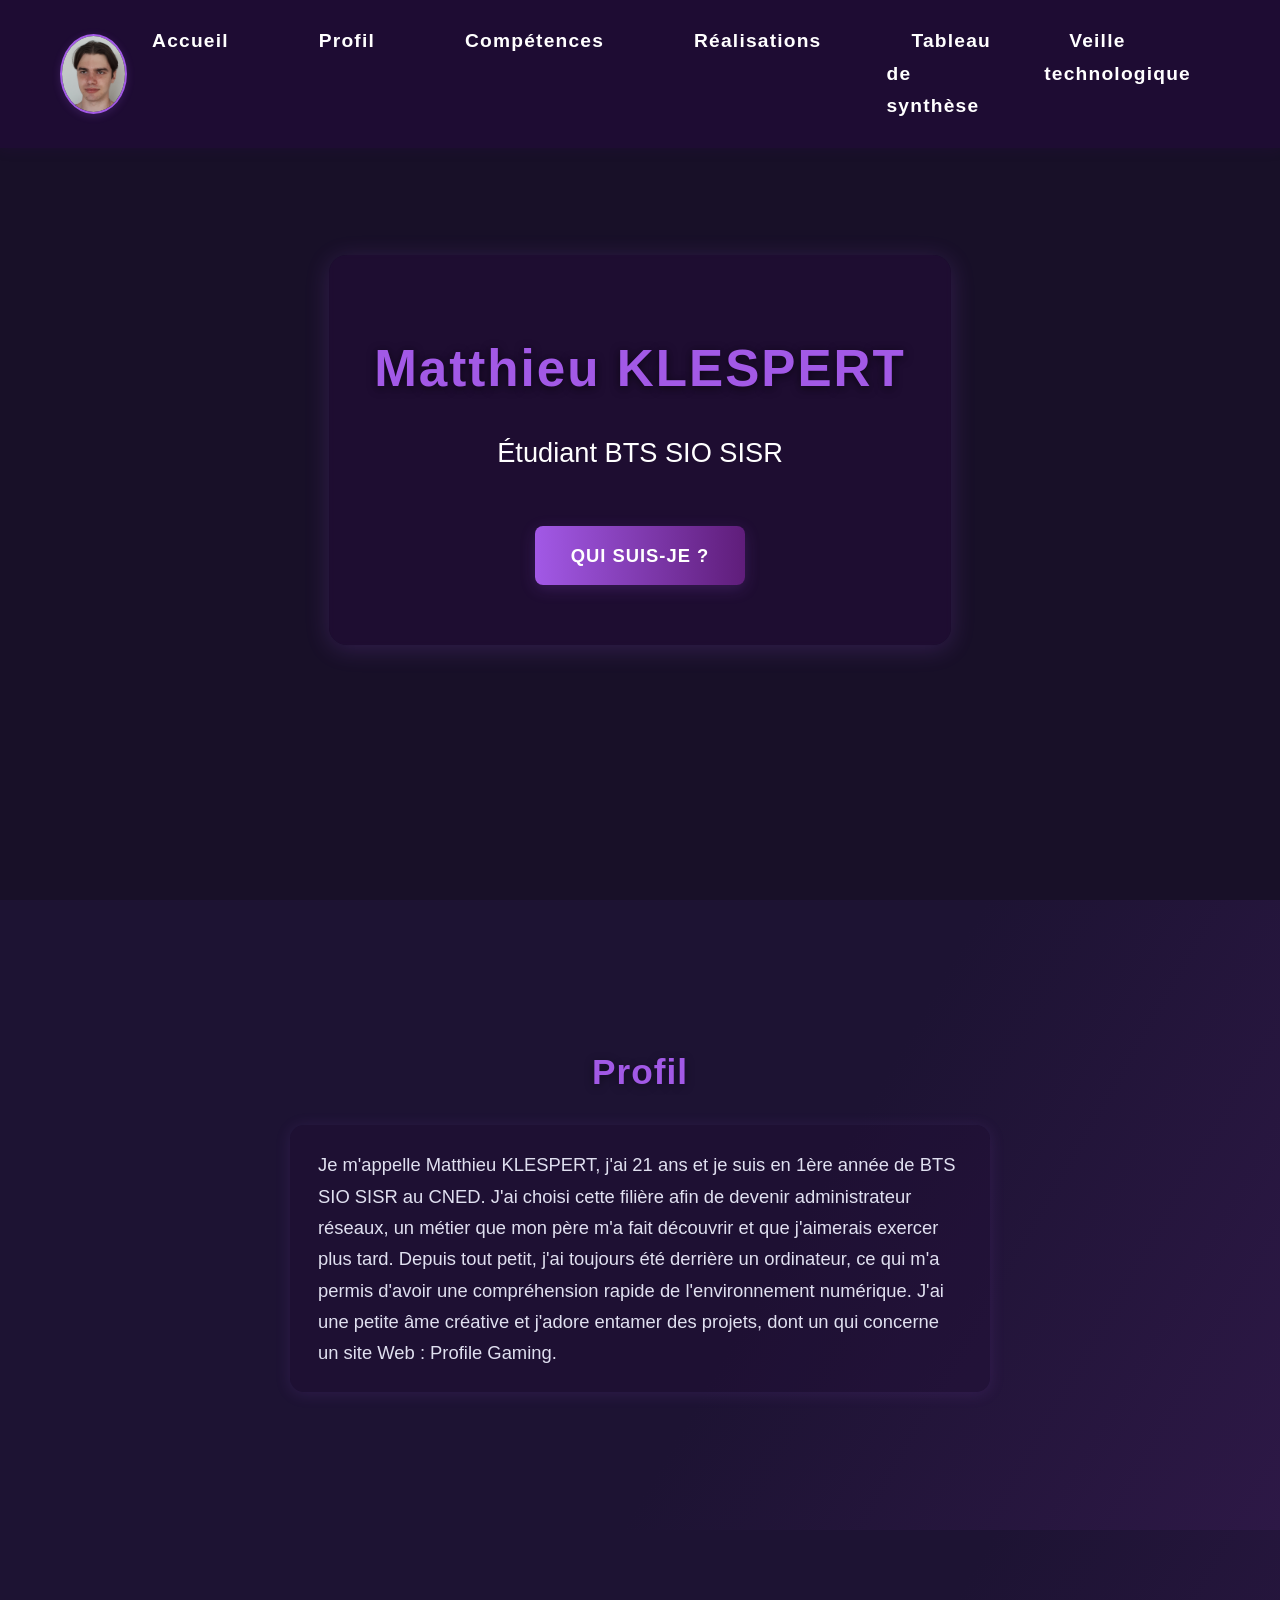
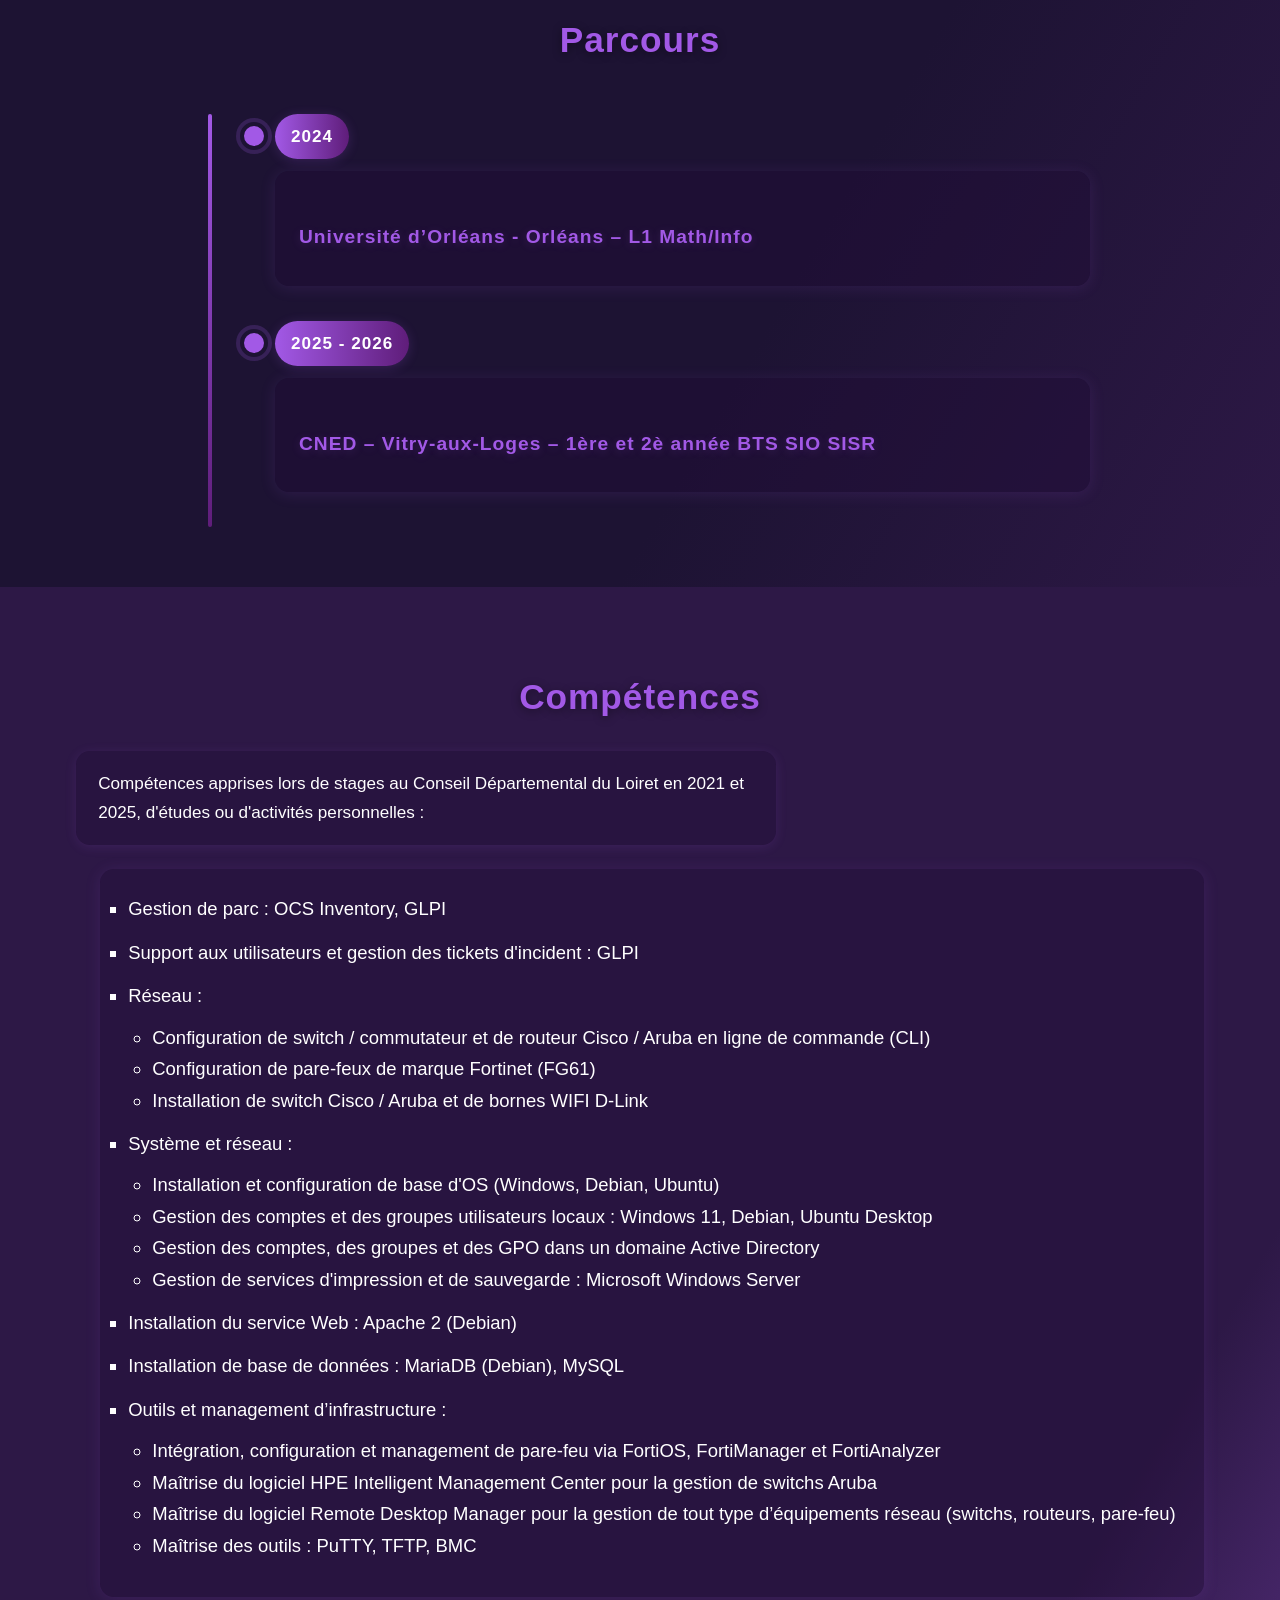
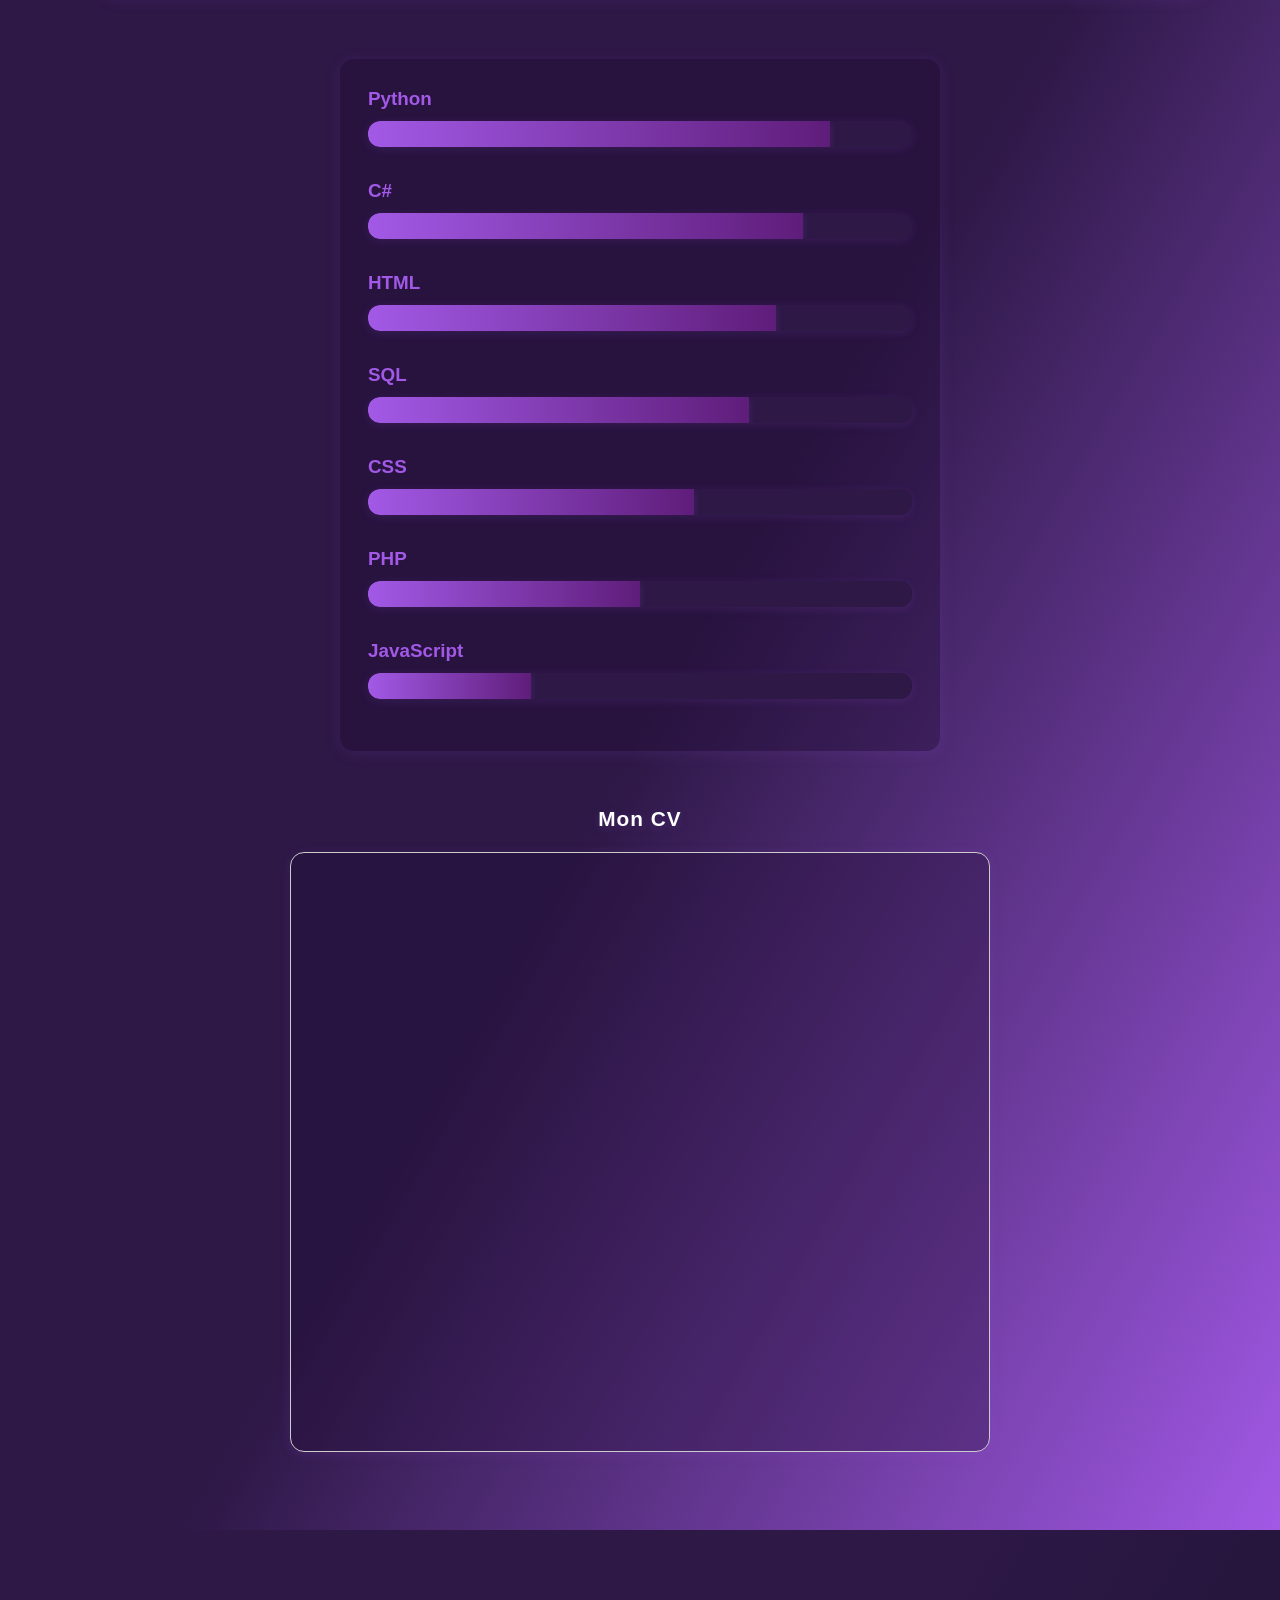
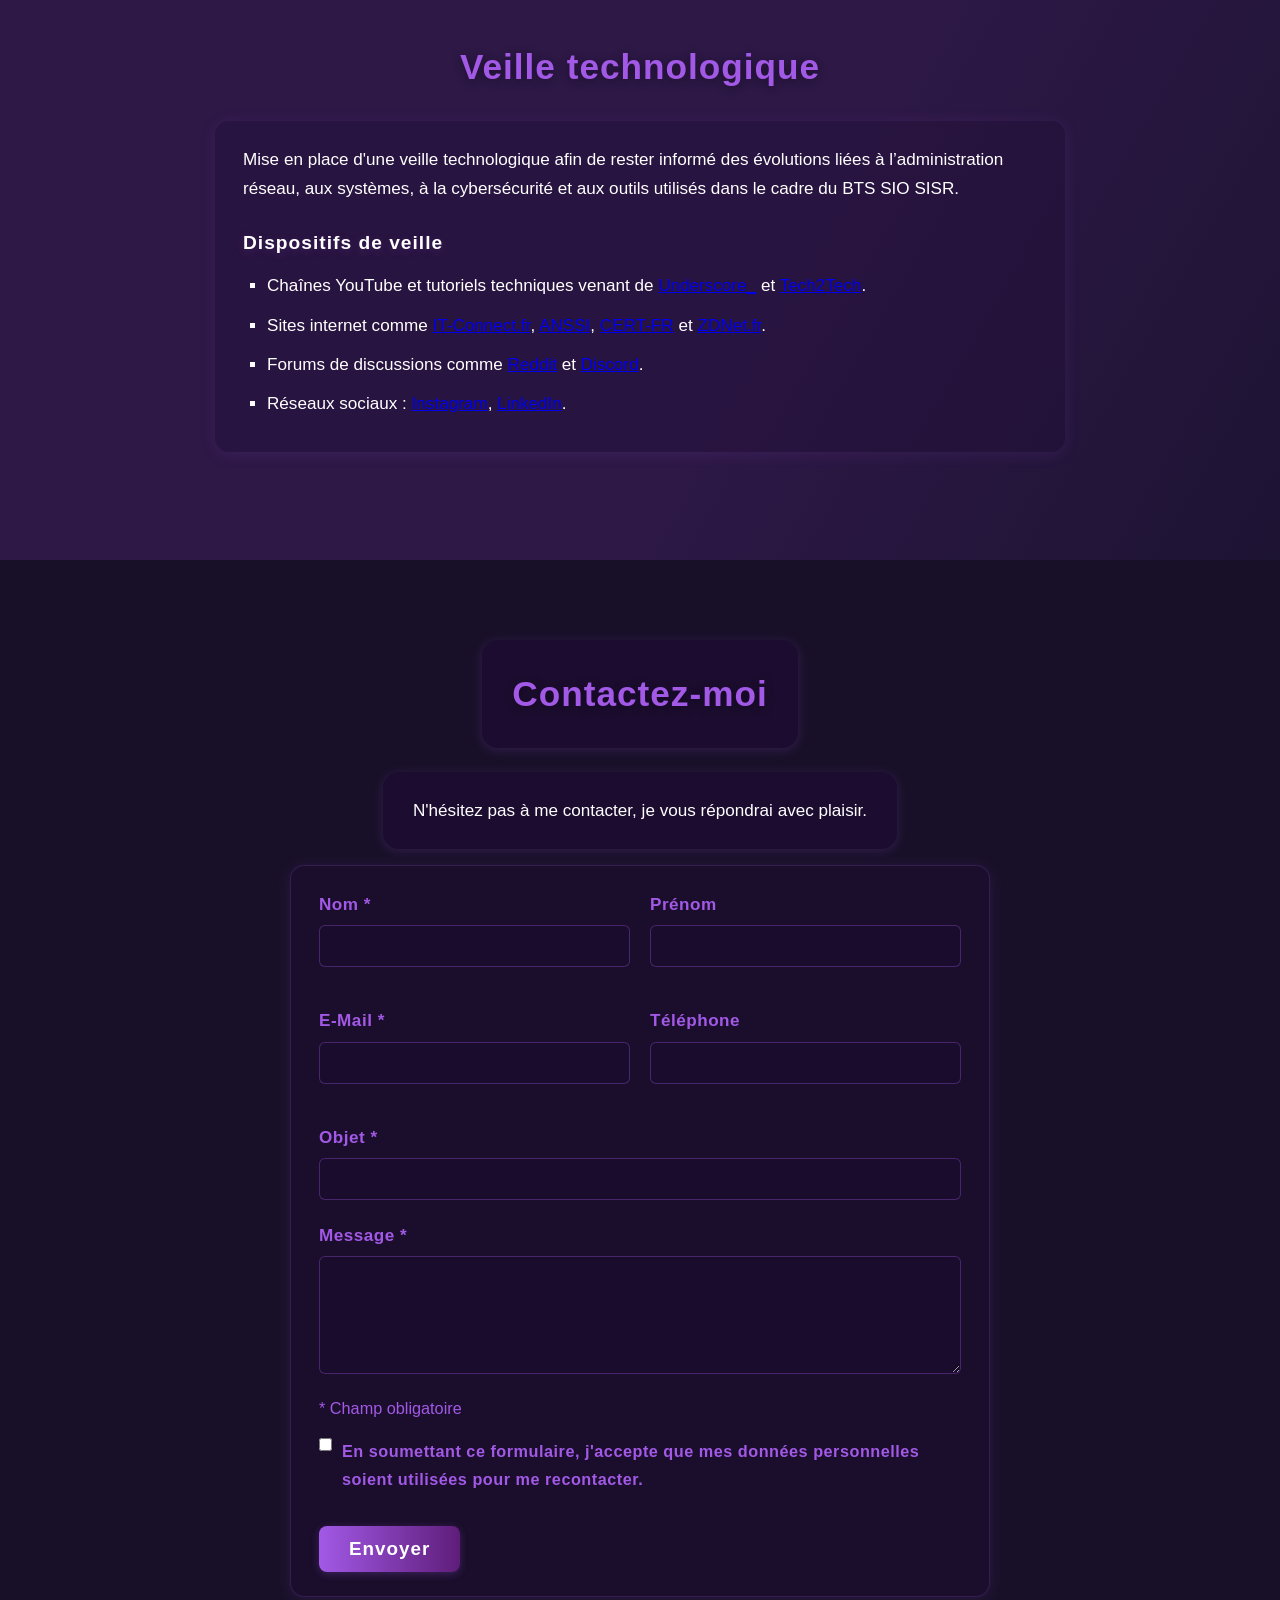
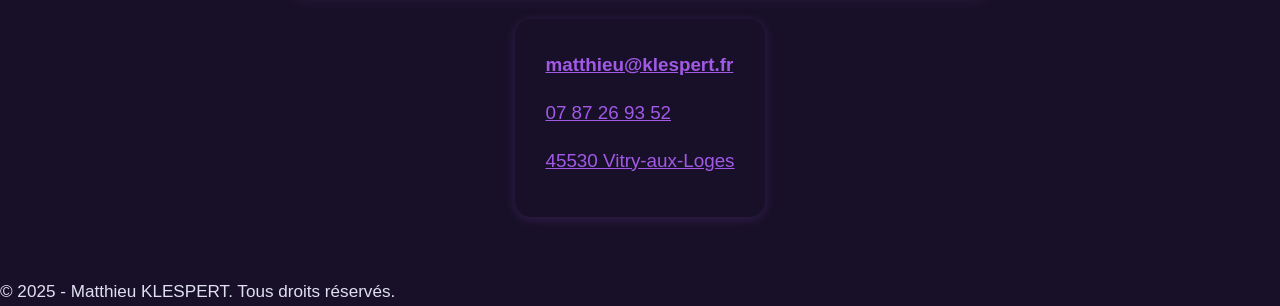
<file: index.html>
<!DOCTYPE html>
<html lang="fr">
<head>
  <meta charset="UTF-8">
  <meta name="description" content="Portfolio de Matthieu KLESPERT, étudiant BTS SIO SISR : présentation, compétences, réalisations professionnelles et contact.">
  <title>Matthieu Klespert - Portfolio</title>
  <meta name="viewport" content="width=device-width, initial-scale=1.0">
  <link rel="stylesheet" href="style.css">
</head>
<body>

  <header>
    <img src="avatar.jpg" alt="Avatar de Matthieu Klespert" class="avatar">
    <nav>
      <ul>
        <li><a href="index.html">Accueil</a></li>
        <li><a href="#profil">Profil</a></li>
        <li><a href="#competences">Compétences</a></li>
        <li><a href="realisations.html">Réalisations</a></li>
        <li><a href="tab_synthèse.html">Tableau de synthèse</a></li>
        <li><a href="#veille">Veille technologique</a></li>
        <li><a href="#contact">Contact</a></li>
      </ul>
    </nav>
  </header>

  <section class="parallax section-blur-about" id="accueil">
    <div class="parallax-content">
      <h1>Matthieu KLESPERT</h1>
      <h2>Étudiant BTS SIO SISR</h2>
      <a href="#profil" class="cta">QUI SUIS-JE ?</a>
    </div>
  </section>

  <section class="section section-profil" id="profil">
    <h2>Profil</h2>
    <p>
      Je m'appelle Matthieu KLESPERT, j'ai 21 ans et je suis en 1ère année de BTS SIO SISR au CNED.
      J'ai choisi cette filière afin de devenir administrateur réseaux, un métier que mon père m'a fait découvrir
      et que j'aimerais exercer plus tard. Depuis tout petit, j'ai toujours été derrière un ordinateur, ce qui m'a
      permis d'avoir une compréhension rapide de l'environnement numérique. J'ai une petite âme créative et j'adore
      entamer des projets, dont un qui concerne un site Web : Profile Gaming.
    </p>
  </section>

  <section class="section section-parcours" id="parcours">
    <h2>Parcours</h2>
  
    <div class="timeline">
      <div class="timeline-item">
        <div class="timeline-year">2024</div>
        <div class="timeline-content">
          <h3>Université d’Orléans - Orléans – L1 Math/Info</h3>
        </div>
      </div>
  
      <div class="timeline-item">
        <div class="timeline-year">2025 - 2026</div>
        <div class="timeline-content">
          <h3>CNED – Vitry-aux-Loges – 1ère et 2è année BTS SIO SISR</h3>
        </div>
      </div>
    </div>
  </section>

  <section class="section section-competences" id="competences">
    <h2>Compétences</h2>

    <div class="competences-block">
      <p>Compétences apprises lors de stages au Conseil Départemental du Loiret en 2021 et 2025, d'études ou d'activités personnelles :</p>
      <ul class="competences-list">
        <li>Gestion de parc : OCS Inventory, GLPI</li>
        <li>Support aux utilisateurs et gestion des tickets d'incident : GLPI</li>
        <li>Réseau :
          <ul>
            <li>Configuration de switch / commutateur et de routeur Cisco / Aruba en ligne de commande (CLI)</li>
            <li>Configuration de pare-feux de marque Fortinet (FG61)</li>
            <li>Installation de switch Cisco / Aruba et de bornes WIFI D-Link</li>
          </ul>
        </li>
        <li>Système et réseau :
          <ul>
            <li>Installation et configuration de base d'OS (Windows, Debian, Ubuntu)</li>
            <li>Gestion des comptes et des groupes utilisateurs locaux : Windows 11, Debian, Ubuntu Desktop</li>
            <li>Gestion des comptes, des groupes et des GPO dans un domaine Active Directory</li>
            <li>Gestion de services d'impression et de sauvegarde : Microsoft Windows Server</li>
          </ul>
        </li>
        <li>Installation du service Web : Apache 2 (Debian)</li>
        <li>Installation de base de données : MariaDB (Debian), MySQL</li>
        <li>Outils et management d’infrastructure :
          <ul>
            <li>Intégration, configuration et management de pare-feu via FortiOS, FortiManager et FortiAnalyzer</li>
            <li>Maîtrise du logiciel HPE Intelligent Management Center pour la gestion de switchs Aruba</li>
            <li>Maîtrise du logiciel Remote Desktop Manager pour la gestion de tout type d’équipements réseau (switchs, routeurs, pare-feu)</li>
            <li>Maîtrise des outils : PuTTY, TFTP, BMC</li>
          </ul>
        </li>
      </ul>
    </div>

    <div class="skills">
      <div class="skill"><span>Python</span><div class="progressbar-wrapper"><div class="progressbar" style="width: 85%;"></div></div></div>
      <div class="skill"><span>C#</span><div class="progressbar-wrapper"><div class="progressbar" style="width: 80%;"></div></div></div>
      <div class="skill"><span>HTML</span><div class="progressbar-wrapper"><div class="progressbar" style="width: 75%;"></div></div></div>
      <div class="skill"><span>SQL</span><div class="progressbar-wrapper"><div class="progressbar" style="width: 70%;"></div></div></div>
      <div class="skill"><span>CSS</span><div class="progressbar-wrapper"><div class="progressbar" style="width: 60%;"></div></div></div>
      <div class="skill"><span>PHP</span><div class="progressbar-wrapper"><div class="progressbar" style="width: 50%;"></div></div></div>
      <div class="skill"><span>JavaScript</span><div class="progressbar-wrapper"><div class="progressbar" style="width: 30%;"></div></div></div>
    </div>

    <h3>Mon CV</h3>
    <iframe src="CV 2026 Matt.pdf" width="100%" height="600px" style="border:1px solid #ccc;"></iframe>
  </section>

  <section class="section section-veille" id="veille">
    <h2>Veille technologique</h2>
    <div class="veille-block">
      <p>
        Mise en place d'une veille technologique afin de rester informé des évolutions liées à
        l’administration réseau, aux systèmes, à la cybersécurité et aux outils utilisés dans le cadre du BTS SIO SISR.
      </p>
  
      <h3>Dispositifs de veille</h3>
      <ul class="veille-list">
        <li>Chaînes YouTube et tutoriels techniques venant de <a href="https://www.youtube.com/@Underscore_" target="_blank" rel="noopener noreferrer">Underscore_</a> et <a href="https://www.youtube.com/@Tech2TechFR" target="_blank" rel="noopener noreferrer">Tech2Tech</a>.</li>
        <li>Sites internet comme <a href="https://www.it-connect.fr" target="_blank" rel="noopener noreferrer">IT-Connect.fr</a>, <a href="https://cyber.gouv.fr" target="_blank" rel="noopener noreferrer">ANSSI</a>, 
          <a href="https://www.cert.ssi.gouv.fr" target="_blank" rel="noopener noreferrer">CERT-FR</a> et <a href="https://www.zdnet.fr" target="_blank" rel="noopener noreferrer">ZDNet.fr</a>.</li>
        <li>Forums de discussions comme <a href="https://www.reddit.com" target="_blank" rel="noopener noreferrer">Reddit</a> et <a href="https://discord.com" target="_blank" rel="noopener noreferrer">Discord</a>.</li>
        <li>Réseaux sociaux : <a href="https://www.instagram.com" target="_blank" rel="noopener noreferrer">Instagram</a>, <a href="www.linkedin.com" target="_blank" rel="noopener noreferrer">LinkedIn</a>.</li>
      </ul>
    </div>
  </section>

  <section class="section section-contact section-blur-contact" id="contact">
    <h2>Contactez-moi</h2>
    <p>N'hésitez pas à me contacter, je vous répondrai avec plaisir.</p>

    <form class="contact-form" method="post" action="#">
      <div class="form-row">
        <div class="form-group">
          <label for="nom">Nom *</label>
          <input type="text" id="nom" name="nom" required>
        </div>
        <div class="form-group">
          <label for="prenom">Prénom</label>
          <input type="text" id="prenom" name="prenom">
        </div>
      </div>

      <div class="form-row">
        <div class="form-group">
          <label for="email">E-Mail *</label>
          <input type="email" id="email" name="email" required>
        </div>
        <div class="form-group">
          <label for="telephone">Téléphone</label>
          <input type="tel" id="telephone" name="telephone">
        </div>
      </div>

      <div class="form-group">
        <label for="objet">Objet *</label>
        <input type="text" id="objet" name="objet" required>
      </div>

      <div class="form-group">
        <label for="message">Message *</label>
        <textarea id="message" name="message" rows="6" required></textarea>
      </div>

      <p class="form-info">* Champ obligatoire</p>

      <div class="form-group">
        <label class="consent">
          <input type="checkbox" required>
          En soumettant ce formulaire, j'accepte que mes données personnelles soient utilisées pour me recontacter.
        </label>
      </div>

      <button type="submit" class="cta">Envoyer</button>
    </form>

    <div class="contact-infos">
      <p><strong>matthieu@klespert.fr</strong></p>
      <p>07 87 26 93 52</p>
      <p>45530 Vitry-aux-Loges</p>
    </div>
  </section>

  <footer>
    <p>&copy; 2025 - Matthieu KLESPERT. Tous droits réservés.</p>
  </footer>
</body>
</html>
</file>
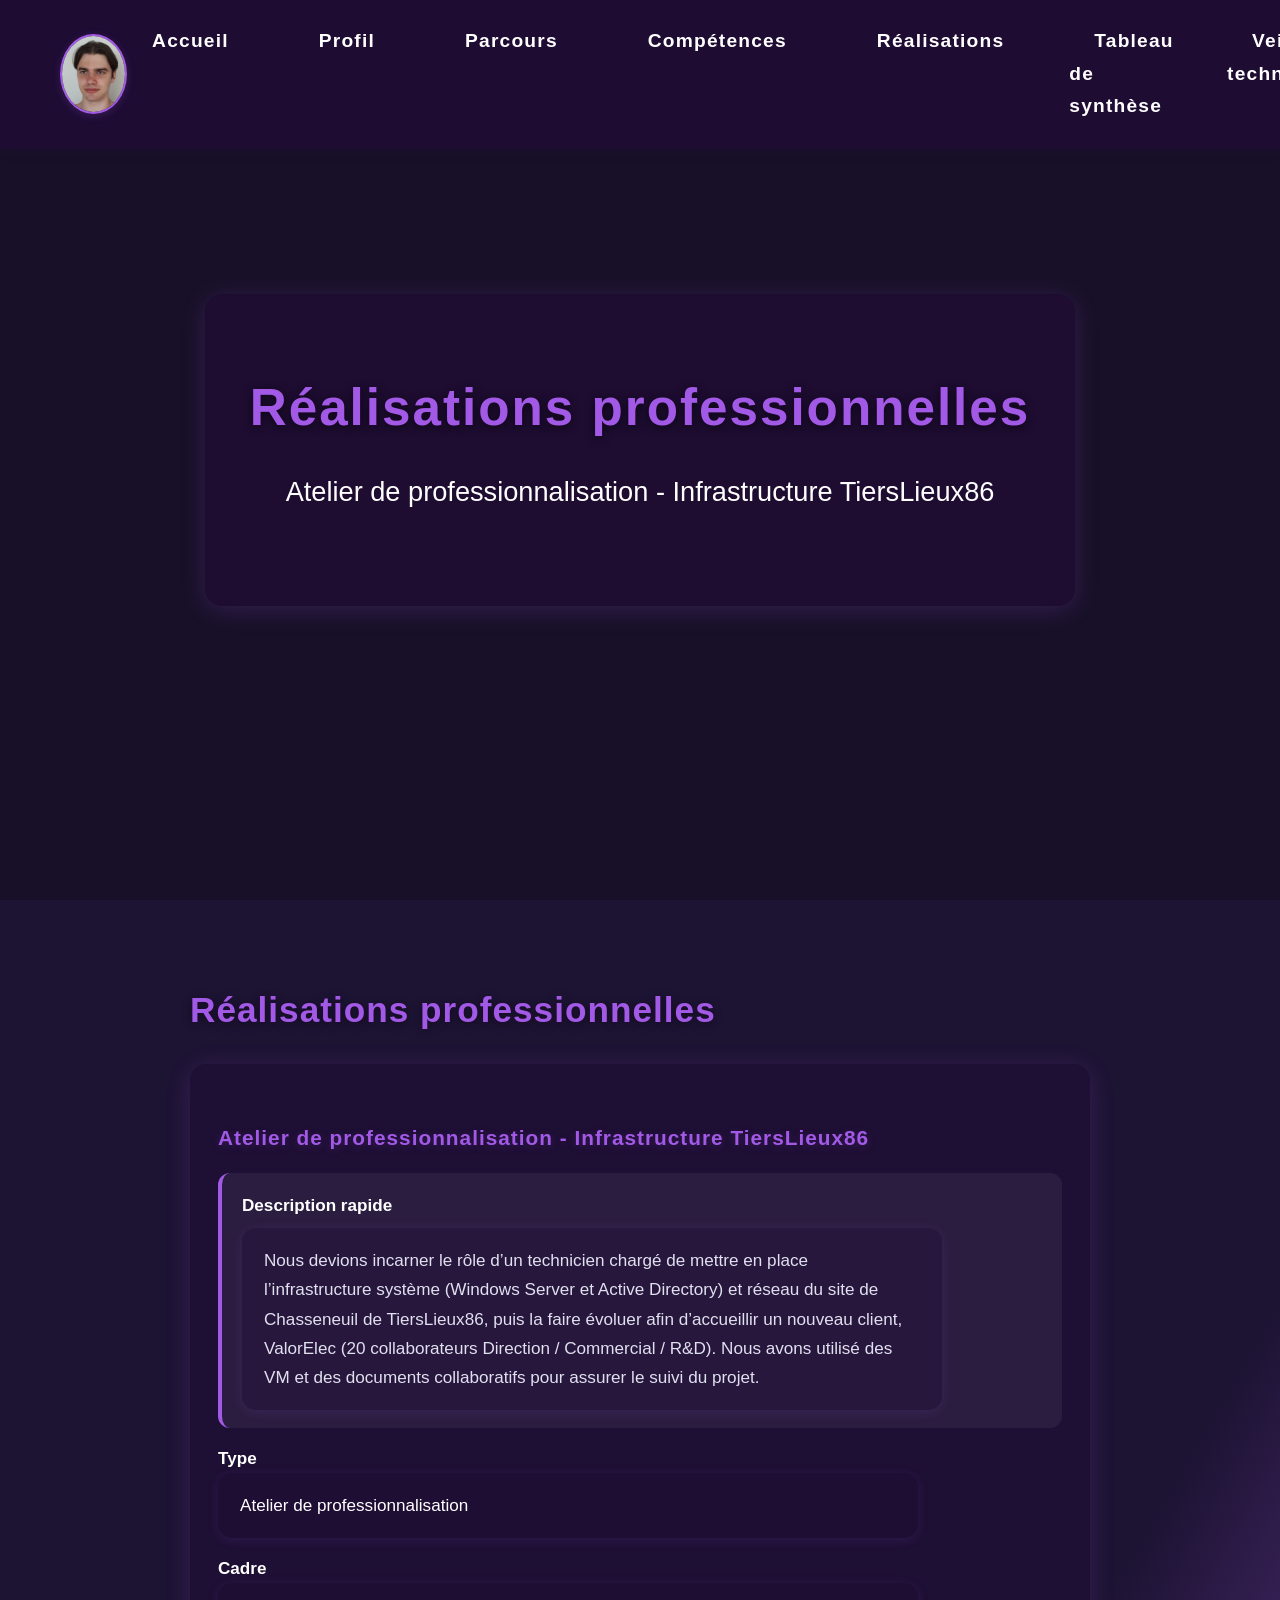
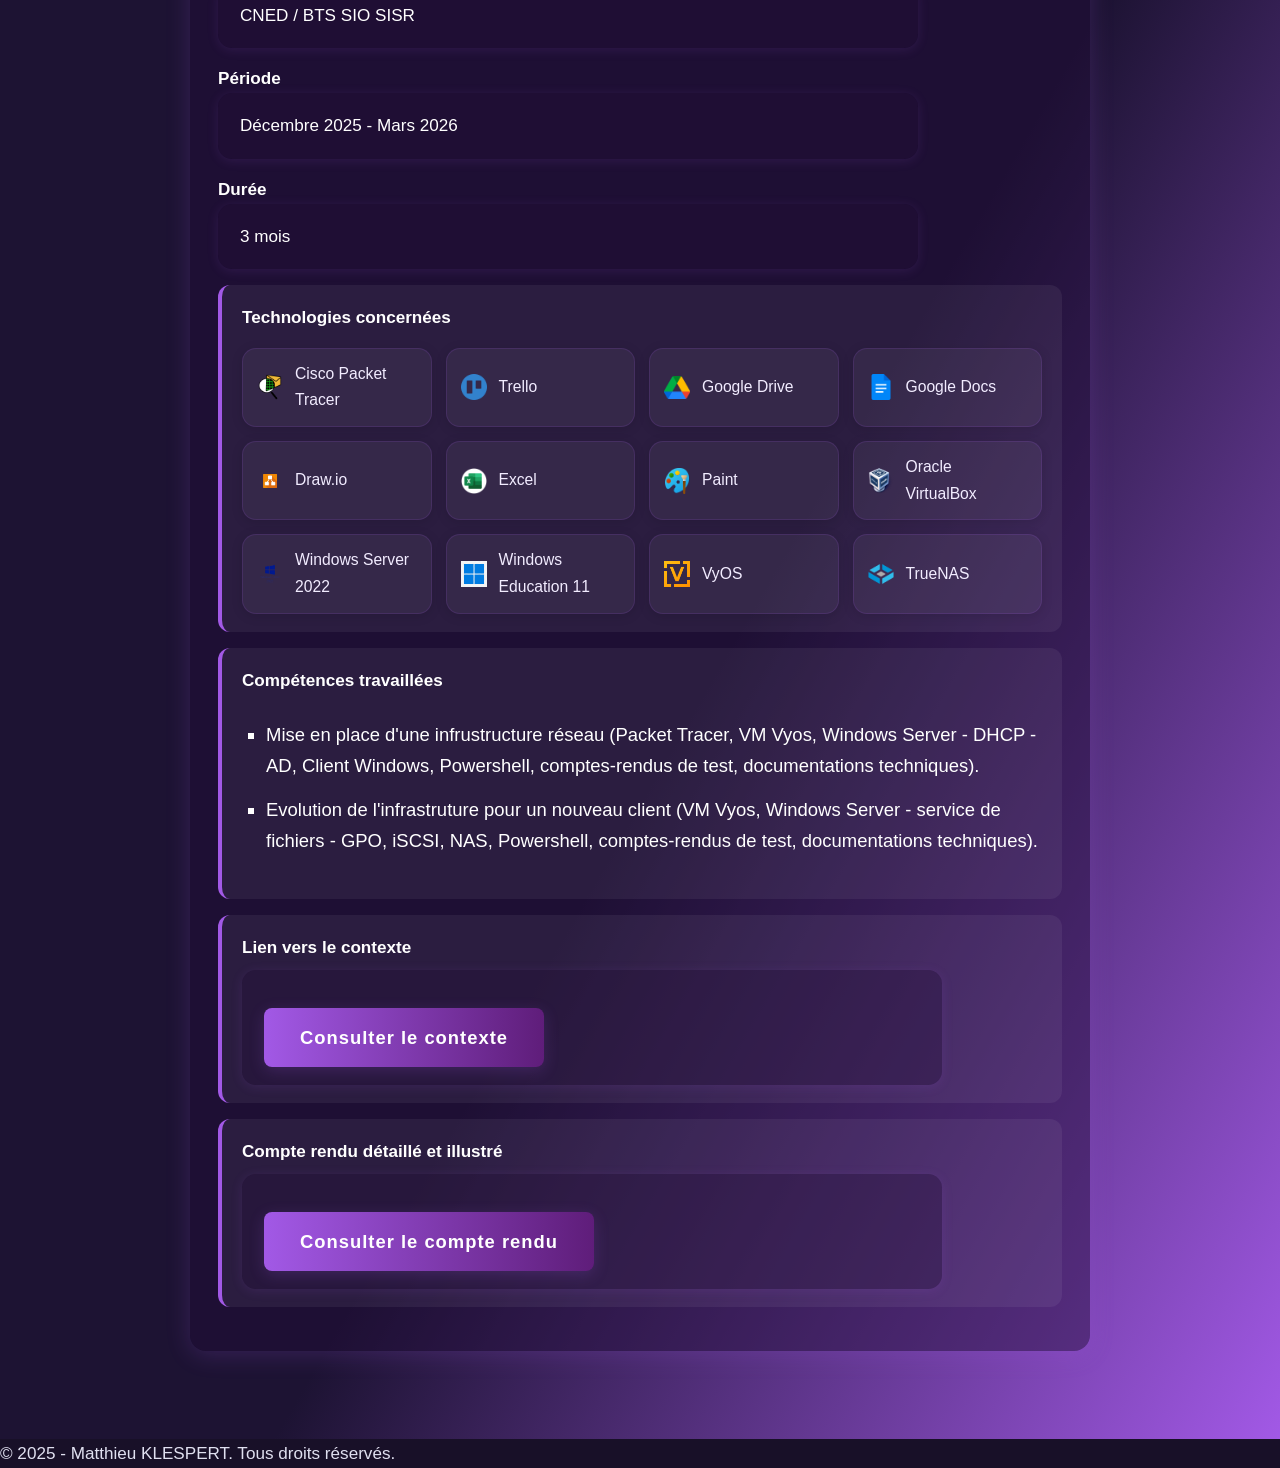
<file: atelier.html>
<!DOCTYPE html>
<html lang="fr">
<head>
  <meta charset="UTF-8">
  <meta name="description" content="Réalisations professionnelles de Matthieu KLESPERT - Portfolio BTS SIO SISR.">
  <title>Matthieu Klespert - Réalisations professionnelles</title>
  <meta name="viewport" content="width=device-width, initial-scale=1.0">
  <link rel="stylesheet" href="style.css">
</head>
<body>

  <header>
    <img src="avatar.jpg" alt="Avatar de Matthieu Klespert" class="avatar">
    <nav>
      <ul>
        <li><a href="index.html">Accueil</a></li>
        <li><a href="index.html#profil">Profil</a></li>
        <li><a href="index.html#parcours">Parcours</a></li>
        <li><a href="index.html#competences">Compétences</a></li>
        <li><a href="realisations.html">Réalisations</a></li>
        <li><a href="tab_synthèse.html">Tableau de synthèse</a></li>
        <li><a href="index.html#veille">Veille technologique</a></li>
        <li><a href="index.html#contact">Contact</a></li>
      </ul>
    </nav>
  </header>

  <section class="parallax section-blur-about">
    <div class="parallax-content">
      <h1>Réalisations professionnelles</h1>
      <h2>Atelier de professionnalisation - Infrastructure TiersLieux86</h2>
    </div>
  </section>

  <section class="section section-portfolio">
    <div class="container">
      <div class="section-heading">
        <h2>Réalisations professionnelles</h2>
      </div>
  
      <div class="realisation-card">
        <h3>Atelier de professionnalisation - Infrastructure TiersLieux86</h3>
  
        <div class="realisation-block">
          <h4>Description rapide</h4>
          <p>
            Nous devions incarner le rôle d’un technicien chargé de mettre en place l’infrastructure système
            (Windows Server et Active Directory) et réseau du site de Chasseneuil de TiersLieux86, puis la faire
            évoluer afin d’accueillir un nouveau client, ValorElec (20 collaborateurs Direction / Commercial / R&D).
            Nous avons utilisé des VM et des documents collaboratifs pour assurer le suivi du projet.
          </p>
        </div>
  
        <div class="realisation-grid">
          <div class="realisation-mini">
            <h4>Type</h4>
            <p>Atelier de professionnalisation</p>
          </div>
  
          <div class="realisation-mini">
            <h4>Cadre</h4>
            <p>CNED / BTS SIO SISR</p>
          </div>
  
          <div class="realisation-mini">
            <h4>Période</h4>
            <p>Décembre 2025 - Mars 2026</p>
          </div>
  
          <div class="realisation-mini">
            <h4>Durée</h4>
            <p>3 mois</p>
          </div>
        </div>
  
        <div class="realisation-block">
            <h4>Technologies concernées</h4>
          
            <div class="tech-grid">
              <div class="tech-item">
                <img src="logos/cisco-packet-tracer.png" alt="Cisco Packet Tracer">
                <span>Cisco Packet Tracer</span>
              </div>
          
              <div class="tech-item">
                <img src="logos/trello.png" alt="Trello">
                <span>Trello</span>
              </div>
          
              <div class="tech-item">
                <img src="logos/google-drive.png" alt="Google Drive">
                <span>Google Drive</span>
              </div>
          
              <div class="tech-item">
                <img src="logos/google-docs.png" alt="Google Docs">
                <span>Google Docs</span>
              </div>
          
              <div class="tech-item">
                <img src="logos/drawio.png" alt="Draw.io">
                <span>Draw.io</span>
              </div>
          
              <div class="tech-item">
                <img src="logos/excel.png" alt="Excel">
                <span>Excel</span>
              </div>
          
              <div class="tech-item">
                <img src="logos/paint.png" alt="Paint">
                <span>Paint</span>
              </div>

              <div class="tech-item">
                <img src="logos/virtualbox.png" alt="Oracle VirtualBox">
                <span>Oracle VirtualBox</span>
              </div>
          
              <div class="tech-item">
                <img src="logos/windows-server.png" alt="Windows Server 2022">
                <span>Windows Server 2022</span>
              </div>
          
              <div class="tech-item">
                <img src="logos/windows-11.png" alt="Windows Education 11">
                <span>Windows Education 11</span>
              </div>
          
              <div class="tech-item">
                <img src="logos/vyos.png" alt="VyOS">
                <span>VyOS</span>
              </div>
          
              <div class="tech-item">
                <img src="logos/truenas.png" alt="TrueNAS">
                <span>TrueNAS</span>
              </div>
            </div>
          </div>
  
        <div class="realisation-block">
          <h4>Compétences travaillées</h4>
          <ul class="competences-list">
            <li>Mise en place d'une infrustructure réseau (Packet Tracer, VM Vyos, Windows Server - DHCP - AD, Client Windows, Powershell, comptes-rendus de test, documentations techniques).</li>
            <li>Evolution de l'infrastruture pour un nouveau client (VM Vyos, Windows Server - service de fichiers - GPO, iSCSI, NAS, Powershell, comptes-rendus de test, documentations techniques).</li>
          </ul>
        </div>
  
        <div class="realisation-block">
          <h4>Lien vers le contexte</h4>
          <p>
            <a href="https://docs.google.com/document/d/1BXonxCaq7CLd1cP96H139T2EwXyQoyLYOGRtEeBzK30/edit?tab=t.0"
               target="_blank" class="cta">Consulter le contexte</a>
          </p>
        </div>
  
        <div class="realisation-block">
          <h4>Compte rendu détaillé et illustré</h4>
          <p>
            <a href="https://trello.com/invite/b/69c9ac25f9203654609b2003/ATTIa1a81873d9d763b6406865cc815923e37C8AEB21/atelier-1-et-2-de-professionalisation"
               target="_blank" class="cta">Consulter le compte rendu</a>
          </p>
        </div>
      </div>
    </div>
  </section>
  <footer class="footer">
    <p>&copy; 2025 - Matthieu KLESPERT. Tous droits réservés.</p>
  </footer>

</body>
</html>
</file>
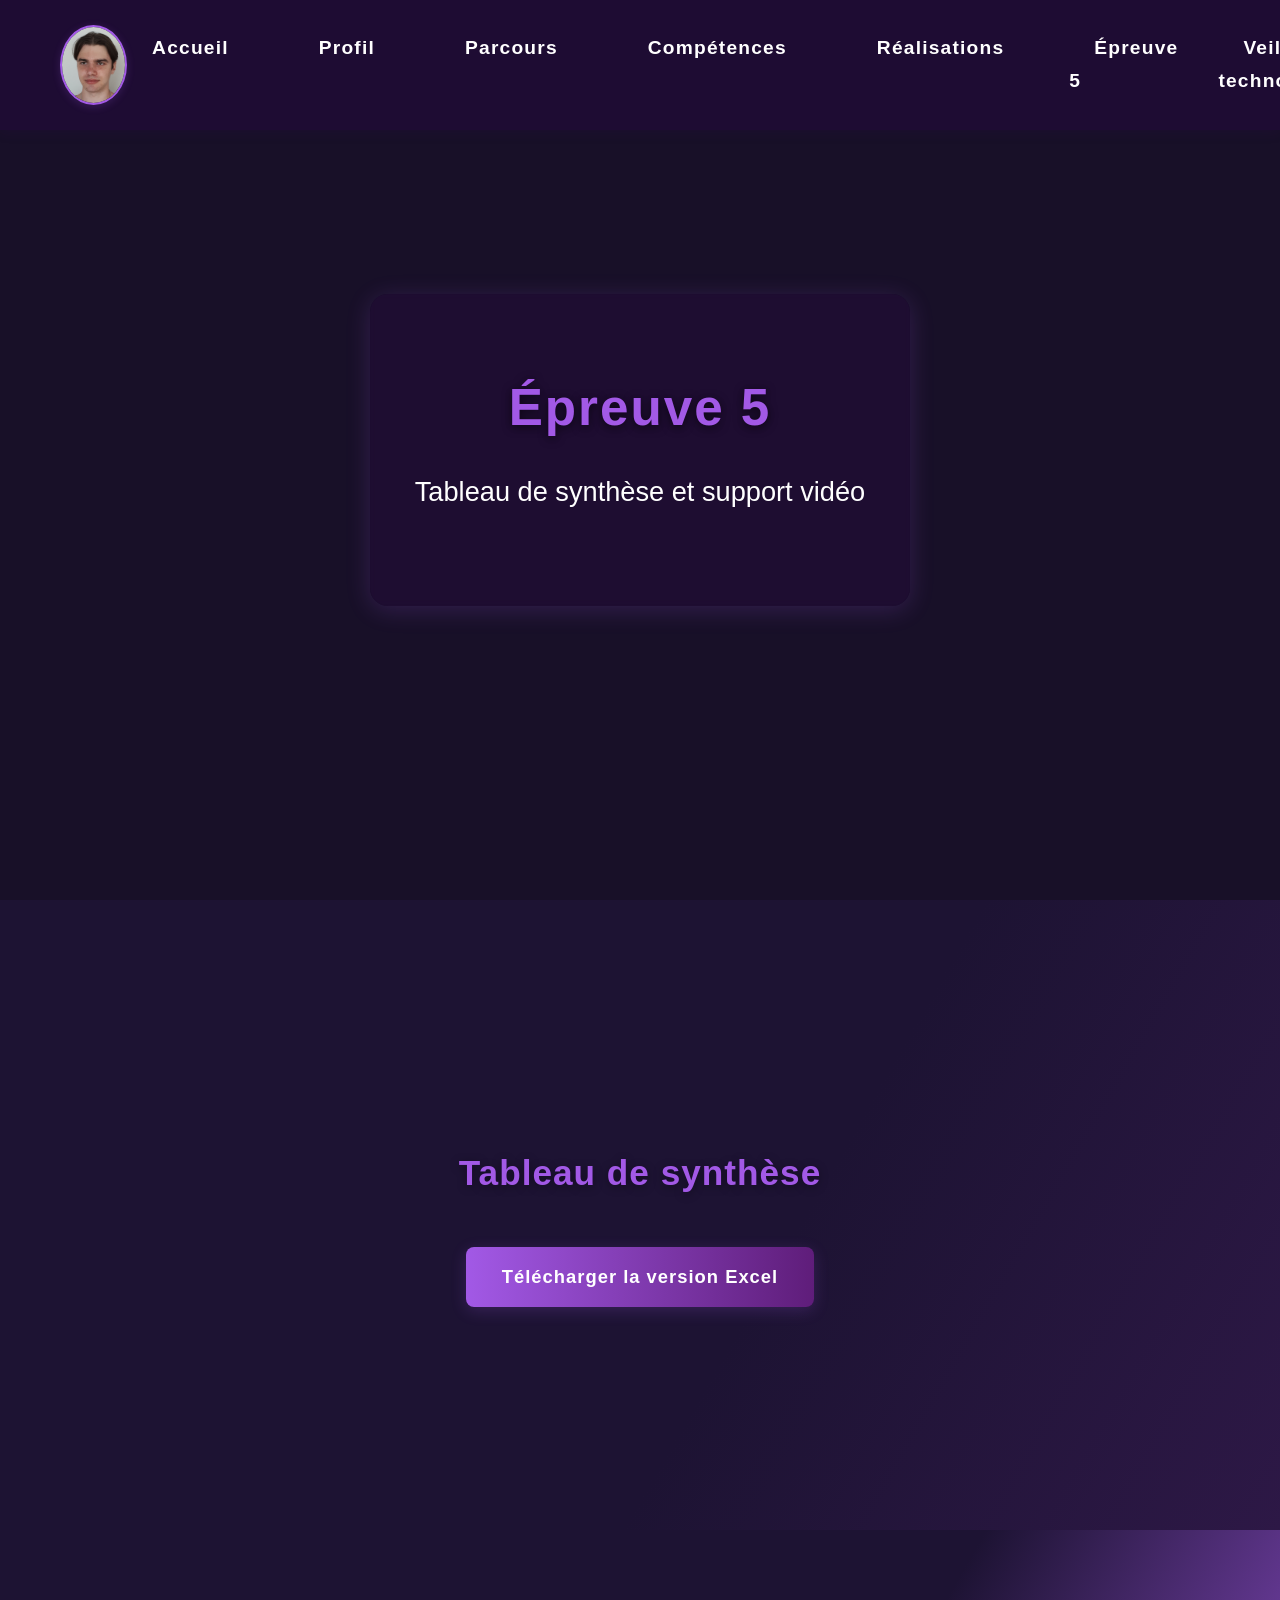
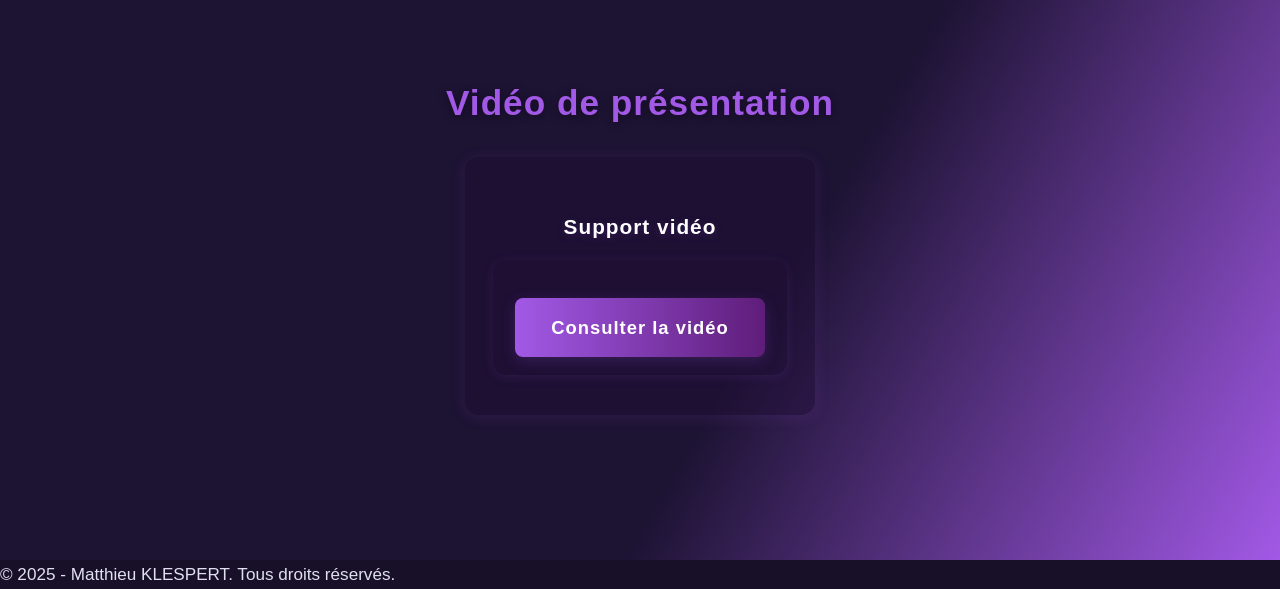
<file: epreuve5.html>
<!DOCTYPE html>
<html lang="fr">
<head>
  <meta charset="UTF-8">
  <meta name="description" content="Épreuve 5 BTS SIO SISR de Matthieu KLESPERT : tableau de synthèse et vidéo de présentation.">
  <title>Matthieu Klespert - Épreuve 5</title>
  <meta name="viewport" content="width=device-width, initial-scale=1.0">
  <link rel="stylesheet" href="style.css">
</head>
<body>

  <header>
    <img src="avatar.jpg" alt="Avatar de Matthieu Klespert" class="avatar">
    <nav>
      <ul>
        <li><a href="index.html">Accueil</a></li>
        <li><a href="index.html#profil">Profil</a></li>
        <li><a href="#parcours">Parcours</a></li>
        <li><a href="index.html#competences">Compétences</a></li>
        <li><a href="realisations.html">Réalisations</a></li>
        <li><a href="epreuve5.html">Épreuve 5</a></li>
        <li><a href="index.html#veille">Veille technologique</a></li>
        <li><a href="index.html#contact">Contact</a></li>
      </ul>
    </nav>
  </header>

  <section class="parallax section-blur-about">
    <div class="parallax-content">
      <h1>Épreuve 5</h1>
      <h2>Tableau de synthèse et support vidéo</h2>
    </div>
  </section>

  <section class="section section-profil">
    <h2>Tableau de synthèse</h2>

    <a href="Tableau de synthese.xlsx" class="cta" target="_blank" rel="noopener">
      Télécharger la version Excel
    </a>
    </div>
  </section>

  <section class="section section-portfolio">
    <h2>Vidéo de présentation</h2>

    <div class="portfolio-project">
      <h3>Support vidéo</h3>
      <p>
        <a href="https://mega.nz/file/7NcVHZTJ#Us3W3dJr2-QbS4HNKzR0NEuB0eXmp9xD_7gZlVPURes"target="_blank" class="cta">Consulter la vidéo</a>
      </p>
    </div>        
  </section>

  <footer>
    <p>&copy; 2025 - Matthieu KLESPERT. Tous droits réservés.</p>
  </footer>
</body>
</html>
</file>
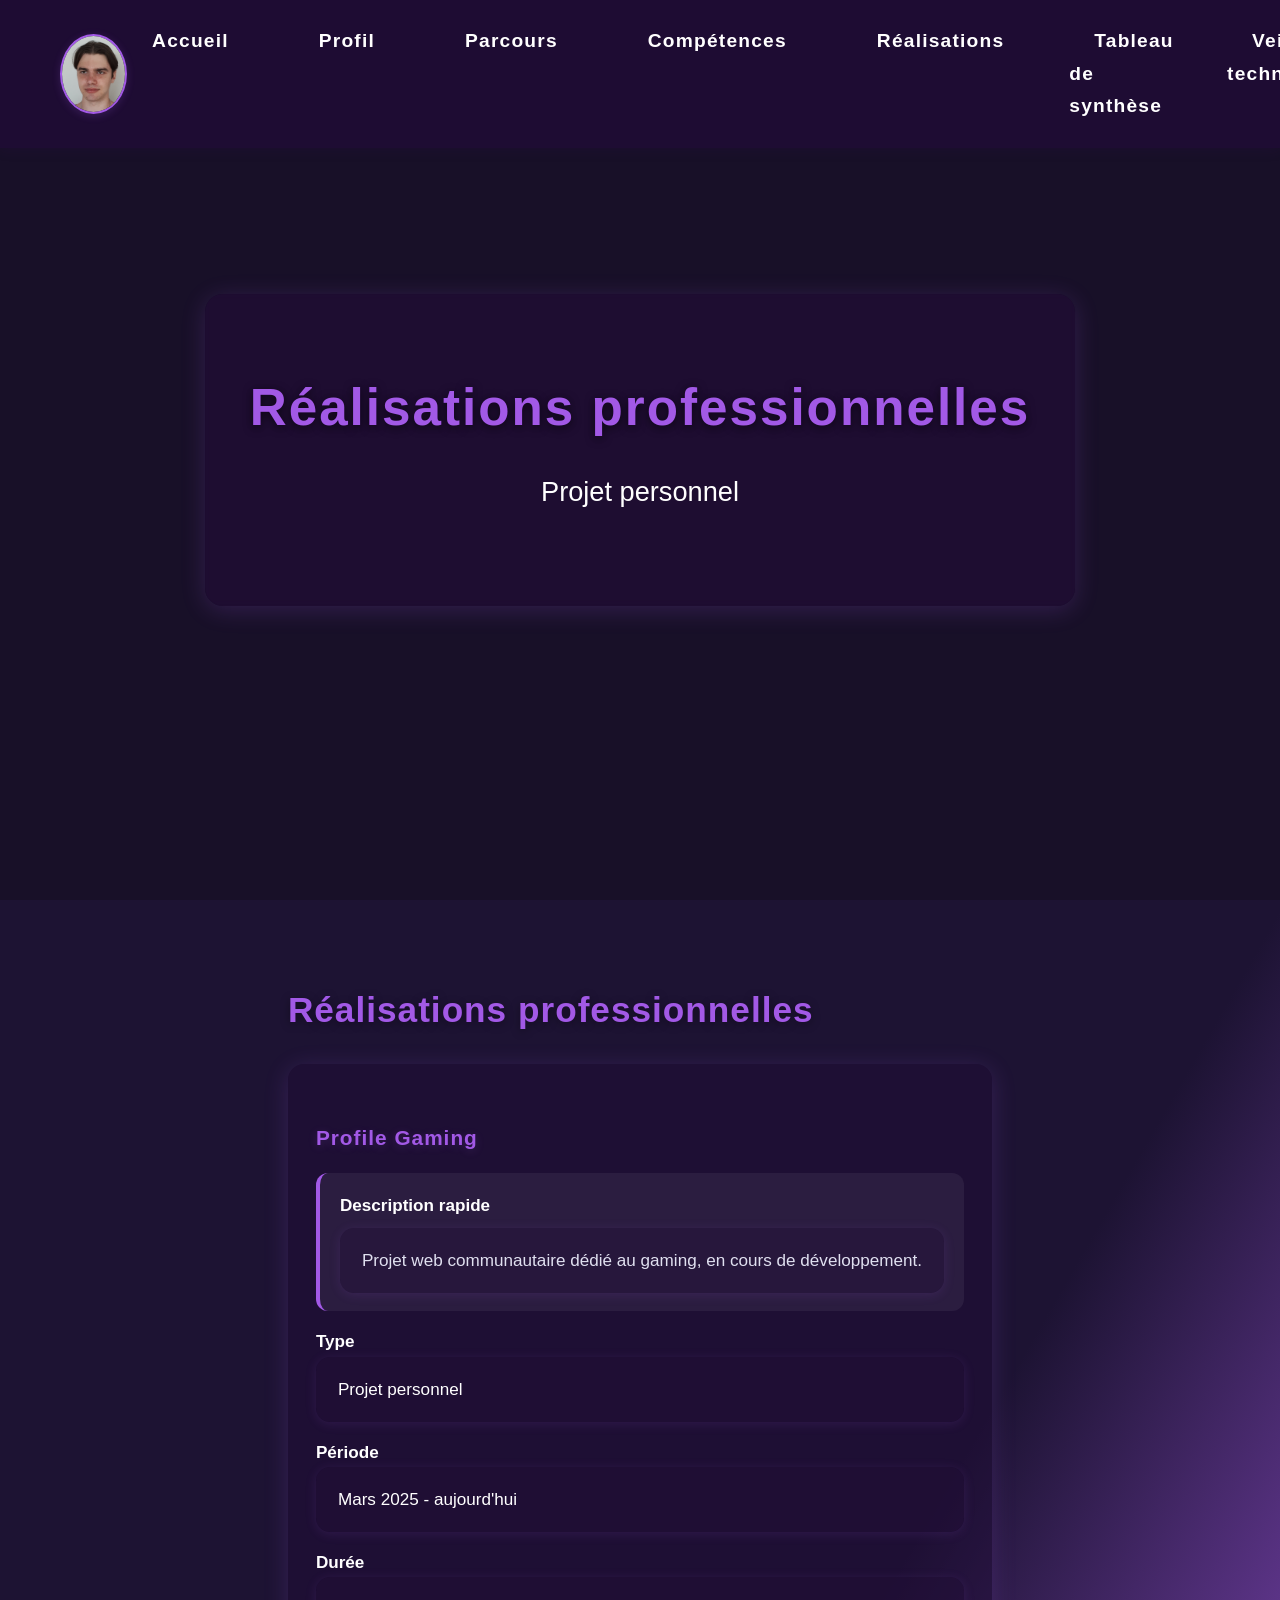
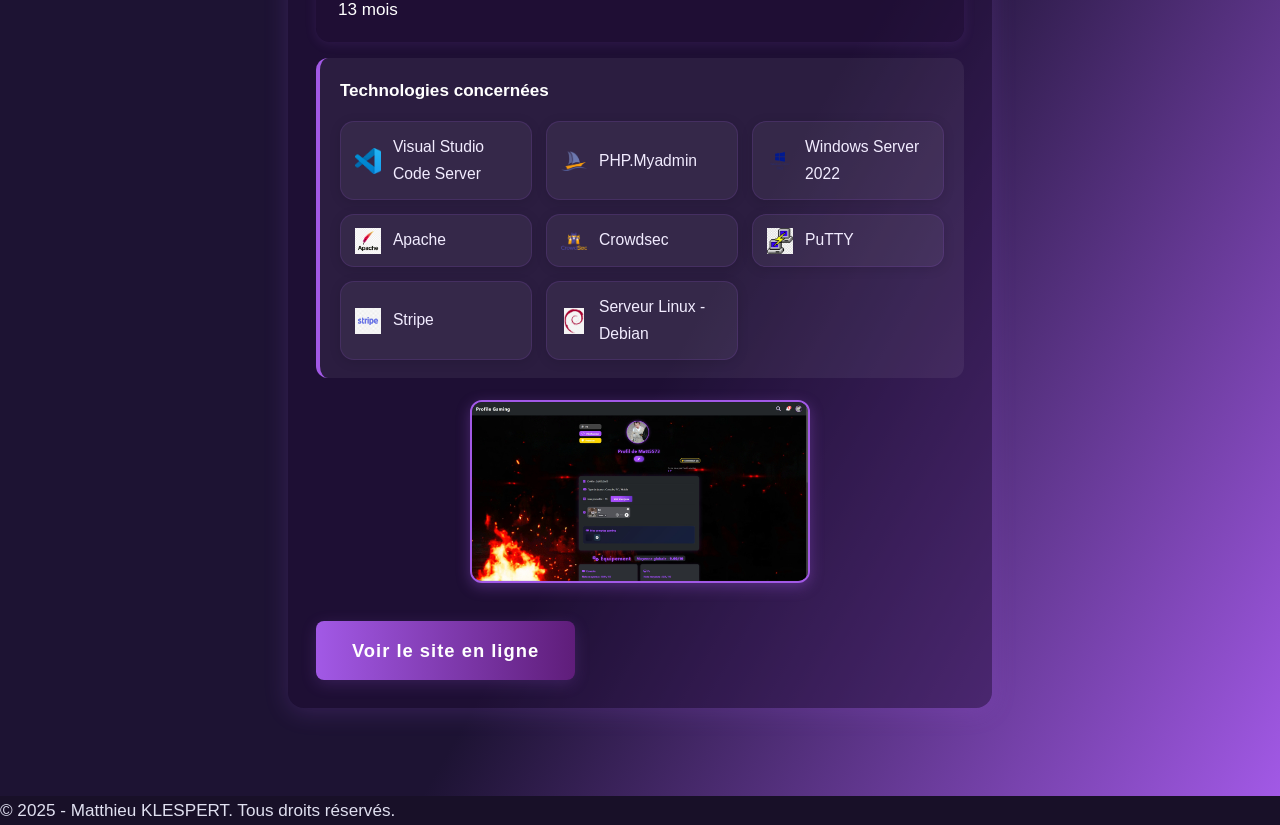
<file: perso.html>
<!DOCTYPE html>
<html lang="fr">
<head>
  <meta charset="UTF-8">
  <meta name="description" content="Réalisations professionnelles de Matthieu KLESPERT - Portfolio BTS SIO SISR.">
  <title>Matthieu Klespert - Réalisations professionnelles</title>
  <meta name="viewport" content="width=device-width, initial-scale=1.0">
  <link rel="stylesheet" href="style.css">
</head>
<body>

  <header>
    <img src="avatar.jpg" alt="Avatar de Matthieu Klespert" class="avatar">
    <nav>
      <ul>
        <li><a href="index.html">Accueil</a></li>
        <li><a href="index.html#profil">Profil</a></li>
        <li><a href="index.html#parcours">Parcours</a></li>
        <li><a href="index.html#competences">Compétences</a></li>
        <li><a href="realisations.html">Réalisations</a></li>
        <li><a href="tab_synthèse.html">Tableau de synthèse</a></li>
        <li><a href="index.html#veille">Veille technologique</a></li>
        <li><a href="index.html#contact">Contact</a></li>
      </ul>
    </nav>
  </header>

  <section class="parallax section-blur-about">
    <div class="parallax-content">
      <h1>Réalisations professionnelles</h1>
      <h2>Projet personnel</h2>
    </div>
  </section>

  <section class="section section-portfolio">
    <div class="container">
      <div class="section-heading">
        <h2>Réalisations professionnelles</h2>
      </div>
  
      <div class="realisation-card">
        <h3><h3>Profile Gaming</h3></h3>
  
        <div class="realisation-block">
          <h4>Description rapide</h4>
          <p>
            Projet web communautaire dédié au gaming, en cours de développement.
          </p>
        </div>
  
        <div class="realisation-grid">
          <div class="realisation-mini">
            <h4>Type</h4>
            <p>Projet personnel</p>
          </div>
  
          <div class="realisation-mini">
            <h4>Période</h4>
            <p>Mars 2025 - aujourd'hui</p>
          </div>
  
          <div class="realisation-mini">
            <h4>Durée</h4>
            <p>13 mois</p>
          </div>
        </div>
  
        <div class="realisation-block">
            <h4>Technologies concernées</h4>
          
            <div class="tech-grid">
              <div class="tech-item">
                <img src="logos/visual studio code.png" alt="Visual Studio Code Server">
                <span>Visual Studio Code Server</span>
              </div>
          
              <div class="tech-item">
                <img src="logos/phpmyadmin.png" alt="PHP.Myadmin">
                <span>PHP.Myadmin</span>
              </div>

              <div class="tech-item">
                <img src="logos/windows-server.png" alt="Windows Server 2022">
                <span>Windows Server 2022</span>
              </div>

              <div class="tech-item">
                <img src="logos/apache.png" alt="Apache">
                <span>Apache</span>
              </div>

              <div class="tech-item">
                <img src="logos/crowdsec.png" alt="Crowdsec">
                <span>Crowdsec</span>
              </div>

              <div class="tech-item">
                <img src="logos/putty.png" alt="PuTTY">
                <span>PuTTY</span>
              </div>
          
              <div class="tech-item">
                <img src="logos/stripe.png" alt="Stripe">
                <span>Stripe</span>
              </div>
          
              <div class="tech-item">
                <img src="logos/debian.png" alt="Serveur Linux - Debian">
                <span>Serveur Linux - Debian</span>
              </div>
            </div>
          </div>

        <div class="portfolio-img-wrapper">
            <img src="Profile Gaming.jpg" alt="Capture d'écran du projet Profile Gaming" class="portfolio-img">
        </div>
        <a href="https://profilegaming.klespert.fr:448" target="_blank" class="cta">Voir le site en ligne</a>
      </div>
    </div>
  </section>
  <footer class="footer">
    <p>&copy; 2025 - Matthieu KLESPERT. Tous droits réservés.</p>
  </footer>

</body>
</html>
</file>
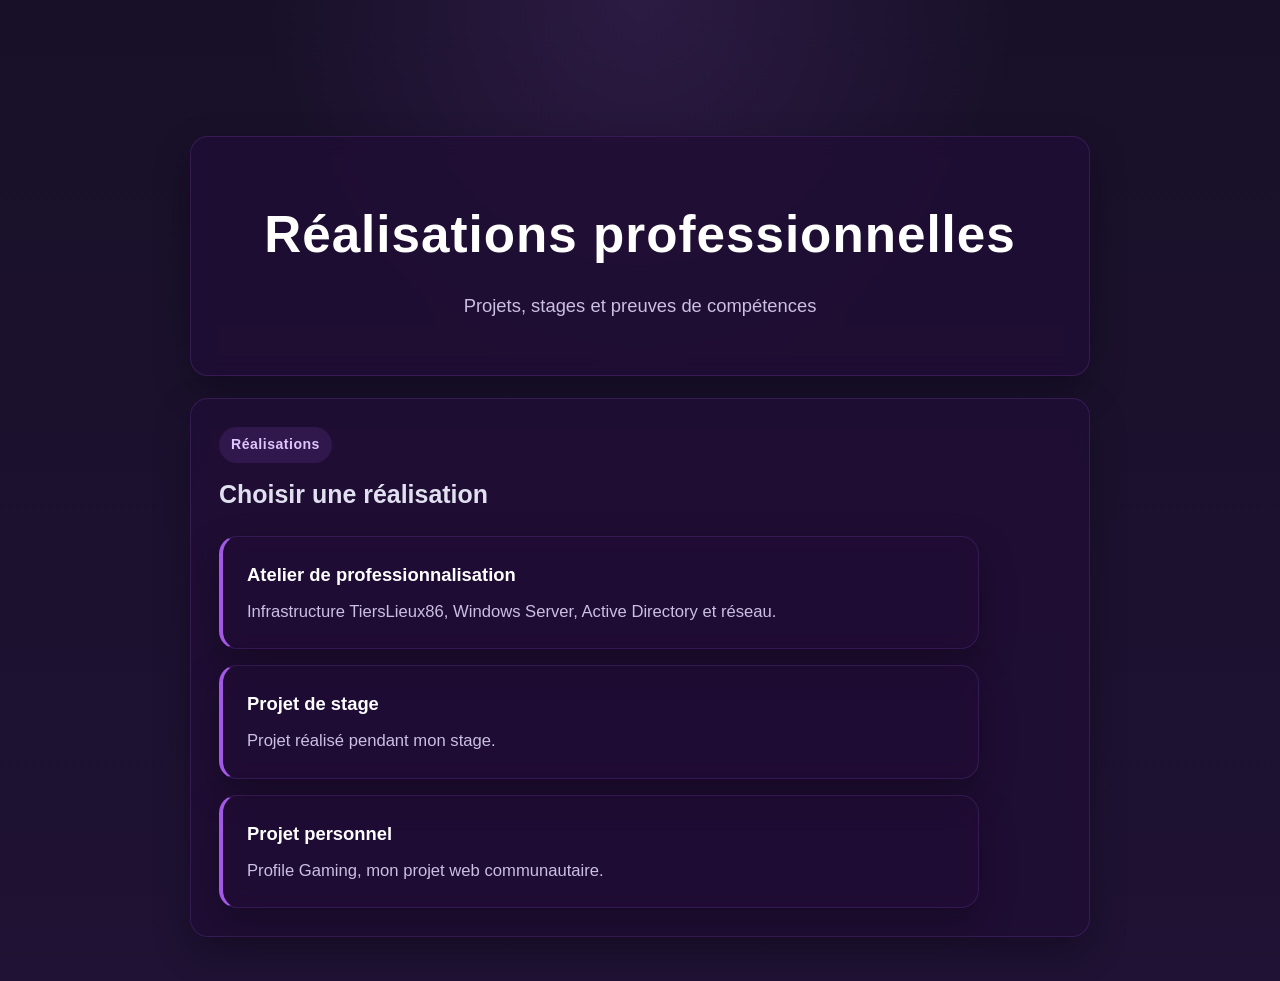
<file: realisations.html>
<!DOCTYPE html>
<html lang="fr">
<head>
  <meta charset="UTF-8">
  <meta name="description" content="Réalisations professionnelles de Matthieu KLESPERT - Portfolio BTS SIO SISR.">
  <meta name="viewport" content="width=device-width, initial-scale=1.0">
  <title>Matthieu Klespert - Réalisations professionnelles</title>

  <style>
    :root{
      --bg:#181028;
      --bg2:#1f1234;
      --panel:rgba(32, 13, 53, 0.78);
      --panel-soft:rgba(32, 13, 53, 0.50);
      --text:#e0e0f0;
      --muted:#cbbfe3;
      --accent:#a259e6;
      --accent2:#5f1d7a;
      --line:rgba(162,89,230,0.18);
      --shadow:0 14px 36px rgba(0,0,0,0.28);
      --radius:18px;
    }

    *{margin:0;padding:0;box-sizing:border-box;}
    html{scroll-behavior:smooth;}
    body{
      font-family:'Segoe UI','Roboto',Arial,sans-serif;
      background:
        radial-gradient(circle at top, rgba(162,89,230,0.14), transparent 32%),
        linear-gradient(180deg, var(--bg) 0%, var(--bg2) 100%);
      color:var(--text);
      font-size:1.04em;
      line-height:1.7;
      overflow-x:hidden;
    }

    a{color:inherit;text-decoration:none;}
    img{display:block;max-width:100%;}

    .header{
      position:fixed;
      width:100%;
      top:0;
      left:0;
      z-index:1000;
      background:rgba(32, 13, 53, 0.92);
      backdrop-filter:blur(12px);
      border-bottom:1px solid rgba(162,89,230,0.12);
      box-shadow:0 2px 12px rgba(60,0,100,0.13);
    }

    .header-inner{
      width:min(1400px, calc(100% - 32px));
      margin:0 auto;
      display:flex;
      align-items:center;
      justify-content:space-between;
      gap:18px;
      padding:16px 0;
    }

    .avatar{
      width:68px;
      height:68px;
      border-radius:50%;
      object-fit:cover;
      border:2px solid #a259e6;
      box-shadow:0 2px 10px #a259e633;
      flex-shrink:0;
    }

    .nav ul{
      display:flex;
      flex-wrap:wrap;
      gap:10px;
      list-style:none;
      justify-content:flex-end;
    }

    .nav a{
      color:#fff;
      text-decoration:none;
      font-weight:600;
      letter-spacing:0.9px;
      padding:11px 16px;
      border-radius:10px;
      font-size:1rem;
      transition:background 0.2s, transform 0.2s, box-shadow 0.2s;
    }

    .nav a:hover,
    .nav a:focus{
      background:linear-gradient(90deg, #a259e6 0%, #5f1d7a 100%);
      box-shadow:0 8px 18px rgba(162,89,230,0.18);
      transform:translateY(-1px);
      outline:none;
    }

    main{
      padding-top:110px;
    }

    .layout{
        width:min(1400px, calc(100% - 32px));
        margin:0 auto;
        display:block;
        padding:26px 0 44px;
    }

    .sidebar{
      position:sticky;
      top:112px;
      background:var(--panel);
      border:1px solid var(--line);
      border-radius:var(--radius);
      box-shadow:var(--shadow);
      backdrop-filter:blur(10px);
      padding:22px;
      animation:fadeInUp 0.8s ease both;
    }

    .sidebar h2{
      color:#fff;
      font-size:1.12rem;
      margin-bottom:14px;
      letter-spacing:0.5px;
    }

    .menu-list{
      list-style:none;
      display:flex;
      flex-direction:column;
      gap:12px;
    }

    .menu-list a{
      display:flex;
      align-items:center;
      gap:12px;
      padding:14px 14px;
      border-radius:14px;
      background:rgba(255,255,255,0.04);
      border:1px solid rgba(255,255,255,0.06);
      transition:transform 0.22s, background 0.22s, border-color 0.22s;
    }

    .menu-list a span{
      width:34px;
      height:34px;
      display:grid;
      place-items:center;
      border-radius:10px;
      color:#fff;
      background:linear-gradient(135deg, rgba(162,89,230,0.35), rgba(95,29,122,0.35));
      border:1px solid rgba(162,89,230,0.20);
      flex-shrink:0;
      font-weight:700;
    }

    .menu-list a:hover{
      transform:translateX(5px);
      background:rgba(162,89,230,0.12);
      border-color:rgba(162,89,230,0.26);
    }

    .content{
        display:flex;
        flex-direction:column;
        gap:22px;
        max-width:900px;
        margin:0 auto;
    }

    .hero-card,
    .card,
    .realisation-menu-card{
      background:var(--panel);
      border:1px solid var(--line);
      border-radius:var(--radius);
      box-shadow:var(--shadow);
      backdrop-filter:blur(10px);
    }

    .hero-card{
      padding:54px 34px;
      text-align:center;
      animation:fadeInUp 0.9s ease both;
    }

    .hero-card h1{
      font-size:clamp(2rem, 4vw, 3.4rem);
      color:#fff;
      margin-bottom:12px;
      letter-spacing:1px;
    }

    .hero-card h2{
      color:var(--muted);
      font-size:1.15rem;
      font-weight:400;
    }

    .card{
      padding:28px;
      animation:fadeInUp 1s ease both;
    }

    .section-heading{
      margin-bottom:20px;
    }

    .section-label{
      display:inline-block;
      margin-bottom:10px;
      padding:6px 12px;
      border-radius:999px;
      background:rgba(162,89,230,0.14);
      color:#dfc4ff;
      font-size:0.88rem;
      font-weight:700;
      letter-spacing:0.5px;
    }

    .section h2{
      font-size:clamp(1.5rem, 2.8vw, 2.2rem);
      color:#fff;
    }

    .realisation-menu{
      display:grid;
      grid-template-columns:1fr;
      gap:16px;
      margin-top:10px;
      max-width:760px;
    }

    .realisation-menu-card{
      display:block;
      padding:22px 24px;
      border-left:4px solid #a259e6;
      background:var(--panel-soft);
      transition:transform 0.22s, background 0.22s, border-color 0.22s, box-shadow 0.22s;
      position:relative;
      overflow:hidden;
    }

    .realisation-menu-card::after{
      content:"";
      position:absolute;
      inset:0;
      background:linear-gradient(135deg, rgba(162,89,230,0.12), transparent 60%);
      opacity:0;
      transition:opacity 0.22s;
    }

    .realisation-menu-card:hover{
      transform:translateX(6px);
      background:rgba(162,89,230,0.14);
      border-left-color:#c57dff;
      box-shadow:0 16px 30px rgba(162,89,230,0.12);
    }

    .realisation-menu-card:hover::after{
      opacity:1;
    }

    .realisation-menu-card h3{
      position:relative;
      z-index:1;
      color:#fff;
      font-size:1.15rem;
      margin-bottom:8px;
    }

    .realisation-menu-card p{
      position:relative;
      z-index:1;
      color:var(--muted);
      margin:0;
    }

    .footer{
      padding:24px 16px;
      text-align:center;
      color:#cfc4e6;
      border-top:1px solid rgba(162,89,230,0.12);
      background:rgba(20,11,35,0.28);
    }

    @keyframes fadeInUp{
      from{
        opacity:0;
        transform:translateY(24px);
      }
      to{
        opacity:1;
        transform:translateY(0);
      }
    }

    @media (max-width: 1050px){
      .layout{
        grid-template-columns:1fr;
      }

      .sidebar{
        position:static;
      }
    }

    @media (max-width: 900px){
      .header-inner{
        flex-direction:column;
        align-items:center;
      }

      .nav ul{
        justify-content:center;
      }

      main{
        padding-top:150px;
      }

      .hero-card{
        padding:34px 22px;
      }

      .card{
        padding:22px;
      }
    }
  </style>
</head>
<body>

  <main>
    <div class="layout">
      <div class="content">
        <section class="hero-card">
          <h1>Réalisations professionnelles</h1>
          <h2>Projets, stages et preuves de compétences</h2>
        </section>
  
        <section class="card">
          <div class="section-heading">
            <span class="section-label">Réalisations</span>
            <h2>Choisir une réalisation</h2>
          </div>
  
          <div class="realisation-menu">
            <a href="atelier.html" class="realisation-menu-card">
              <h3>Atelier de professionnalisation</h3>
              <p>Infrastructure TiersLieux86, Windows Server, Active Directory et réseau.</p>
            </a>
  
            <a href="stage.html" class="realisation-menu-card">
              <h3>Projet de stage</h3>
              <p>Projet réalisé pendant mon stage.</p>
            </a>
  
            <a href="perso.html" class="realisation-menu-card">
              <h3>Projet personnel</h3>
              <p>Profile Gaming, mon projet web communautaire.</p>
            </a>
          </div>
        </section>
      </div>
    </div>
  </main>
</file>
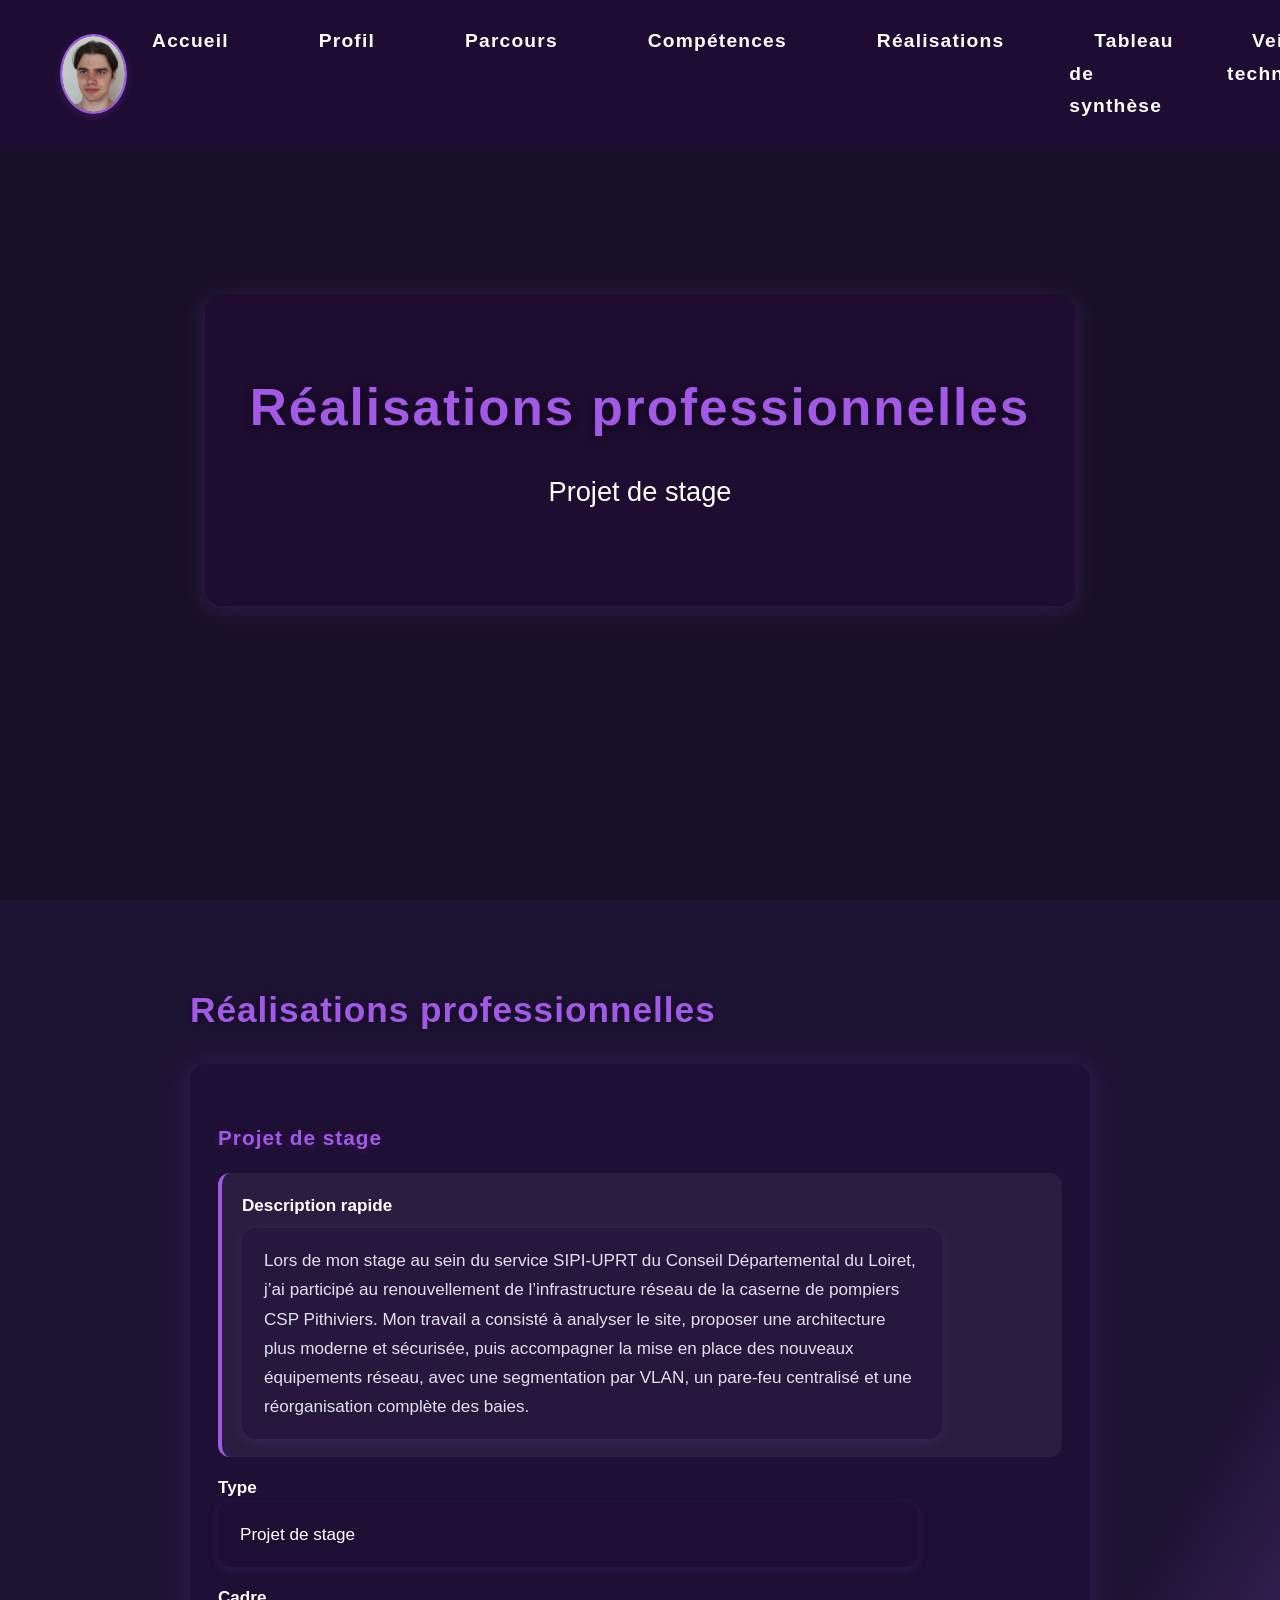
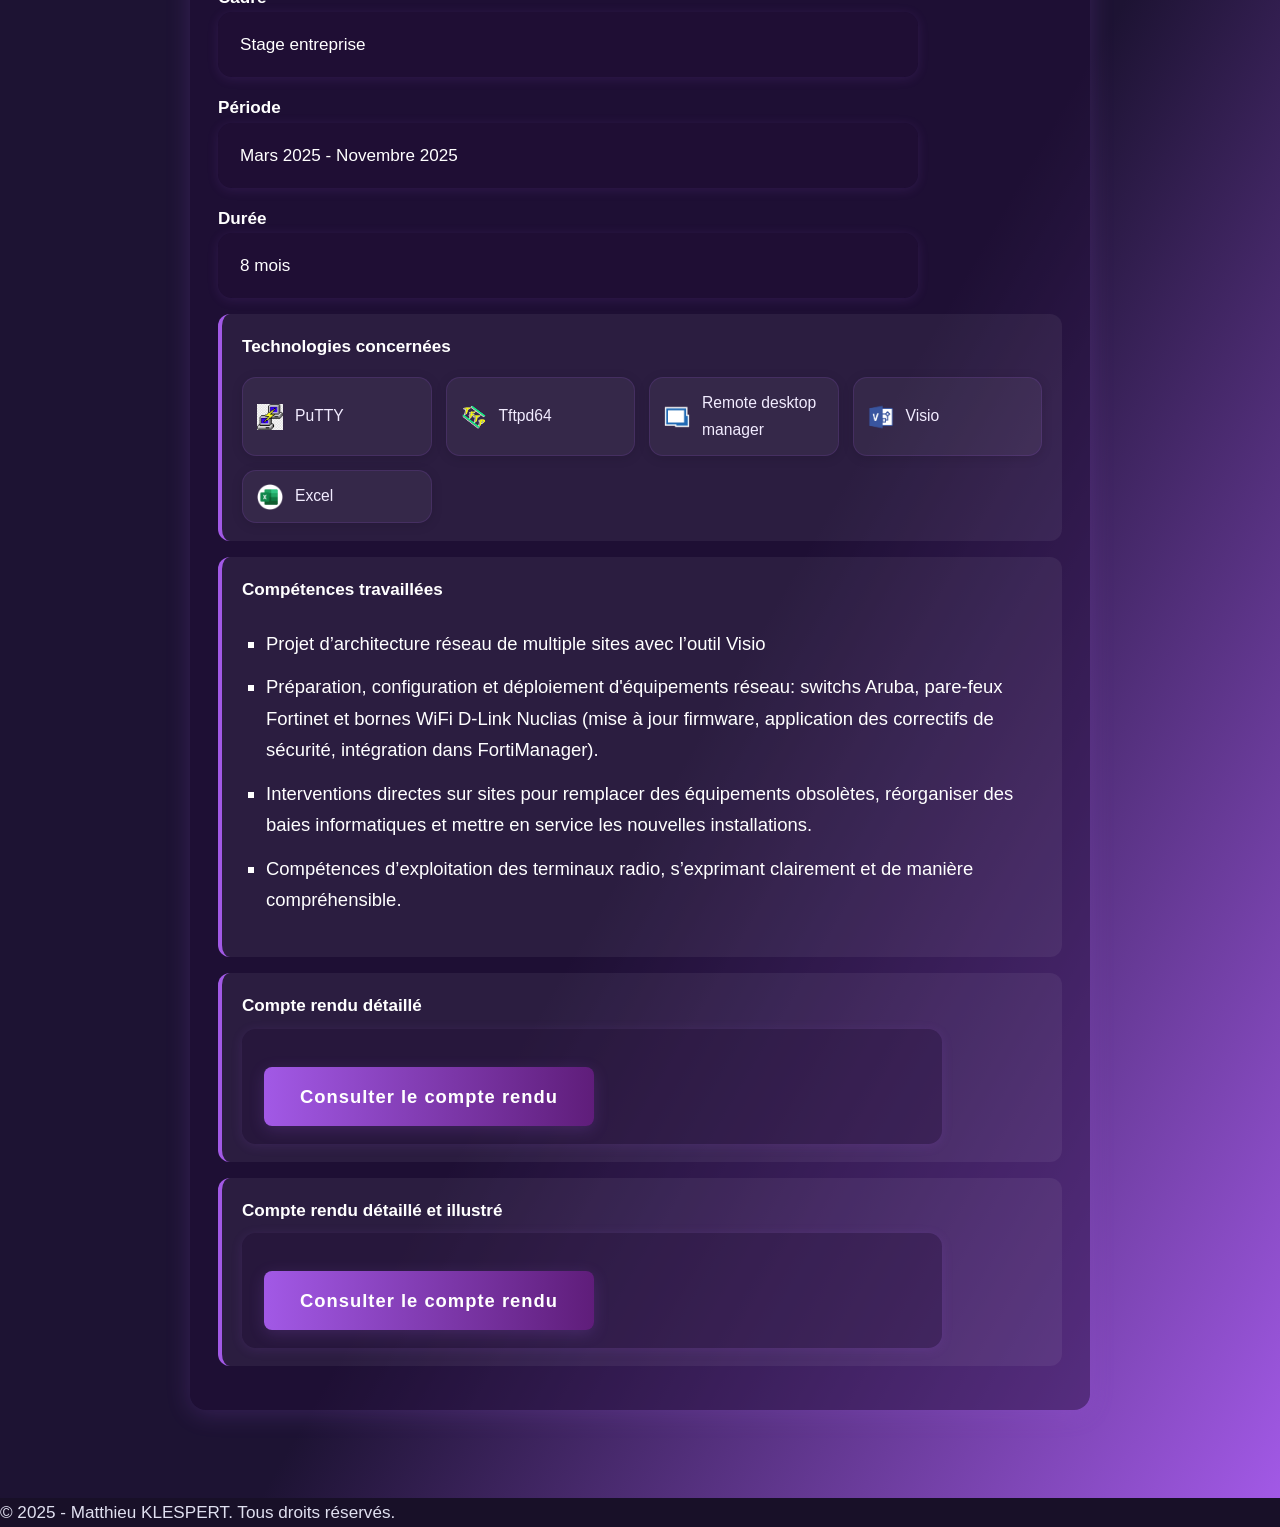
<file: stage.html>
<!DOCTYPE html>
<html lang="fr">
<head>
  <meta charset="UTF-8">
  <meta name="description" content="Réalisations professionnelles de Matthieu KLESPERT - Portfolio BTS SIO SISR.">
  <title>Matthieu Klespert - Réalisations professionnelles</title>
  <meta name="viewport" content="width=device-width, initial-scale=1.0">
  <link rel="stylesheet" href="style.css">
</head>
<body>

  <header>
    <img src="avatar.jpg" alt="Avatar de Matthieu Klespert" class="avatar">
    <nav>
      <ul>
        <li><a href="index.html">Accueil</a></li>
        <li><a href="index.html#profil">Profil</a></li>
        <li><a href="index.html#parcours">Parcours</a></li>
        <li><a href="index.html#competences">Compétences</a></li>
        <li><a href="realisations.html">Réalisations</a></li>
        <li><a href="tab_synthèse.html">Tableau de synthèse</a></li>
        <li><a href="index.html#veille">Veille technologique</a></li>
        <li><a href="index.html#contact">Contact</a></li>
      </ul>
    </nav>
  </header>

  <section class="parallax section-blur-about">
    <div class="parallax-content">
      <h1>Réalisations professionnelles</h1>
      <h2>Projet de stage</h2>
    </div>
  </section>

  <section class="section section-portfolio">
    <div class="container">
      <div class="section-heading">
        <h2>Réalisations professionnelles</h2>
      </div>
  
      <div class="realisation-card">
        <h3>Projet de stage</h3>
  
        <div class="realisation-block">
          <h4>Description rapide</h4>
          <p>
            Lors de mon stage au sein du service SIPI-UPRT du Conseil Départemental du Loiret, j’ai participé au renouvellement de l’infrastructure réseau de la caserne de pompiers CSP Pithiviers. 
            Mon travail a consisté à analyser le site, proposer une architecture plus moderne et sécurisée, puis accompagner la mise en place des nouveaux équipements réseau, avec une segmentation par VLAN, 
            un pare-feu centralisé et une réorganisation complète des baies.
          </p>
        </div>
  
        <div class="realisation-grid">
          <div class="realisation-mini">
            <h4>Type</h4>
            <p>Projet de stage</p>
          </div>
  
          <div class="realisation-mini">
            <h4>Cadre</h4>
            <p>Stage entreprise</p>
          </div>
  
          <div class="realisation-mini">
            <h4>Période</h4>
            <p>Mars 2025 - Novembre 2025</p>
          </div>
  
          <div class="realisation-mini">
            <h4>Durée</h4>
            <p>8 mois</p>
          </div>
        </div>
  
        <div class="realisation-block">
            <h4>Technologies concernées</h4>
          
            <div class="tech-grid">
              <div class="tech-item">
                <img src="logos/putty.png" alt="PuTTY">
                <span>PuTTY</span>
              </div>
          
              <div class="tech-item">
                <img src="logos/tftpd64.png" alt="Tftpd64">
                <span>Tftpd64</span>
              </div>
          
              <div class="tech-item">
                <img src="logos/remote desktop manager.png" alt="Remote desktop manager">
                <span>Remote desktop manager</span>
              </div>
          
              <div class="tech-item">
                <img src="logos/visio.png" alt="Visio">
                <span>Visio</span>
              </div>
          
              <div class="tech-item">
                <img src="logos/excel.png" alt="Excel">
                <span>Excel</span>
              </div>
            </div>
          </div>
  
        <div class="realisation-block">
          <h4>Compétences travaillées</h4>
          <ul class="competences-list">
            <li>Projet d’architecture réseau de multiple sites avec l’outil Visio</li>
            <li>Préparation, configuration et déploiement d'équipements réseau: switchs Aruba, pare-feux Fortinet et bornes WiFi D-Link Nuclias (mise à jour firmware, application des correctifs de sécurité, intégration dans FortiManager).</li>
            <li>Interventions directes sur sites pour remplacer des équipements obsolètes, réorganiser des baies informatiques et mettre en service les nouvelles installations.</li>
            <li>Compétences d’exploitation des terminaux radio, s’exprimant clairement et de manière compréhensible.</li>
          </ul>
        </div>
  
        <div class="realisation-block">
          <h4>Compte rendu détaillé</h4>
          <p>
            <a href="https://docs.google.com/document/d/1xZoOS0s0YkGngrzttkac5l067NKAuNFBb_eIEvp-RbI/edit?tab=t.0"
               target="_blank" class="cta">Consulter le compte rendu</a>
          </p>
        </div>

        <div class="realisation-block">
          <h4>Compte rendu détaillé et illustré</h4>
          <p>
            <a href="https://trello.com/invite/b/69f0bde40731dbdb2085979b/ATTI2a85fc5e1422b93fedce68fd6e2d06121544171F/projet-stage-renouvellement-de-linfrastructure-reseau-de-la-caserne-de-pompiers-csp-pithiviers"
               target="_blank" class="cta">Consulter le compte rendu</a>
          </p>
        </div>
      </div>
    </div>
  </section>
  <footer class="footer">
    <p>&copy; 2025 - Matthieu KLESPERT. Tous droits réservés.</p>
  </footer>

</body>
</html>
</file>
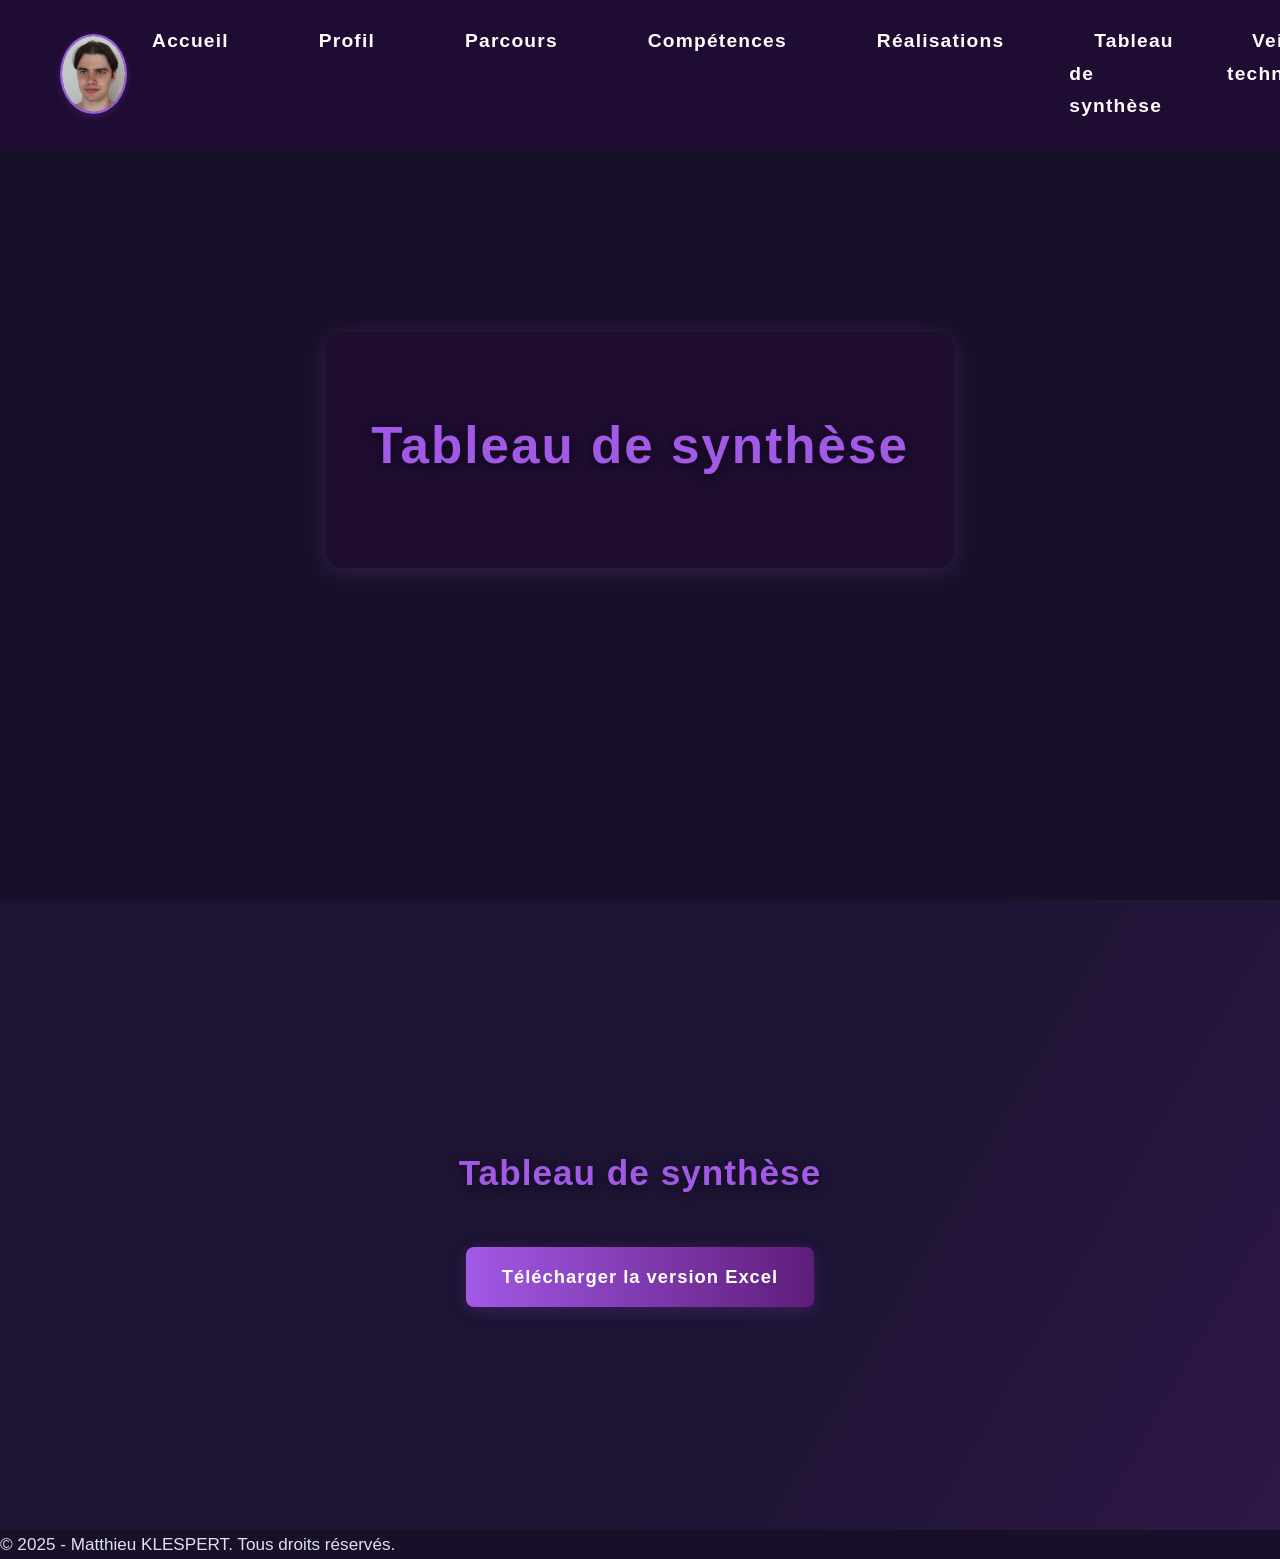
<file: tab_synthèse.html>
<!DOCTYPE html>
<html lang="fr">
<head>
  <meta charset="UTF-8">
  <meta name="description" content="Épreuve 5 BTS SIO SISR de Matthieu KLESPERT : tableau de synthèse et vidéo de présentation.">
  <title>Matthieu Klespert - Épreuve 5</title>
  <meta name="viewport" content="width=device-width, initial-scale=1.0">
  <link rel="stylesheet" href="style.css">
</head>
<body>

  <header>
    <img src="avatar.jpg" alt="Avatar de Matthieu Klespert" class="avatar">
    <nav>
      <ul>
        <li><a href="index.html">Accueil</a></li>
        <li><a href="index.html#profil">Profil</a></li>
        <li><a href="#parcours">Parcours</a></li>
        <li><a href="index.html#competences">Compétences</a></li>
        <li><a href="realisations.html">Réalisations</a></li>
        <li><a href="tab_synthèse.html">Tableau de synthèse</a></li>
        <li><a href="index.html#veille">Veille technologique</a></li>
        <li><a href="index.html#contact">Contact</a></li>
      </ul>
    </nav>
  </header>

  <section class="parallax section-blur-about">
    <div class="parallax-content">
      <h1>Tableau de synthèse</h1>
    </div>
  </section>

  <section class="section section-profil">
    <h2>Tableau de synthèse</h2>

    <a href="Tableau de synthese.xlsx" class="cta" target="_blank" rel="noopener">
      Télécharger la version Excel
    </a>
    </div>
  </section>

  <footer>
    <p>&copy; 2025 - Matthieu KLESPERT. Tous droits réservés.</p>
  </footer>
</body>
</html>
</file>
<file: style.css>
/* Reset */
* { margin: 0; padding: 0; box-sizing: border-box; }

body {
  font-family: 'Segoe UI', 'Roboto', Arial, sans-serif;
  background: #181028;
  color: #e0e0f0;
  font-size: 1.07em;
  line-height: 1.7;
}

/* Header agrandi */
header {
    position: fixed;
    width: 100vw;
    top: 0; left: 0;
    background: rgba(32, 13, 53, 0.92);
    color: #fff;
    display: flex;
    align-items: center;
    justify-content: space-between;
    padding: 25px 60px; /* Augmentation du padding vertical et horizontal */
    z-index: 100;
    box-shadow: 0 2px 12px rgba(60,0,100,0.13);
    backdrop-filter: blur(6px);
  }
  
  /* Avatar plus grand */
  .avatar {
    width: 80px;  /* Taille augmentée */
    height: 80px;
    border-radius: 50%;
    object-fit: cover;
    border: 2px solid #a259e6;
    box-shadow: 0 2px 8px #a259e633;
  }
  
  /* Navigation avec plus gros texte et padding */
  nav ul {
    display: flex;
    gap: 40px;
    list-style: none;
  }
  
  nav ul li a {
    color: #fff;
    text-decoration: none;
    font-weight: 600;
    letter-spacing: 1.2px;
    padding: 12px 25px; /* Plus d’espace cliquable */
    border-radius: 8px;
    font-size: 1.2rem; /* Texte plus grand */
    transition: background 0.18s, color 0.18s;
  }
  
  nav ul li a:hover,
  nav ul li a:focus {
    background: linear-gradient(90deg, #a259e6 0%, #5f1d7a 100%);
    color: #fff;
  }

/* Parallax Section */
.parallax {
  background-image: url('https://static.vecteezy.com/ti/photos-gratuite/p1/6970888-numerique-cyberespace-futuriste-violet-couleur-particules-vague-coulant-avec-lignes-et-points-technologie-de-connexion-reseau-abstrait-arriere-plan-rendu-3d-gratuit-photo.jpg');
  min-height: 100vh;
  background-attachment: fixed;
  background-position: center;
  background-repeat: no-repeat;
  background-size: cover;
  display: flex;
  align-items: center;
  justify-content: center;
  position: relative;
}
.parallax-content {
  background: rgba(32, 13, 53, 0.75);
  color: #fff;
  text-align: center;
  padding: 70px 45px 60px 45px;
  border-radius: 18px;
  box-shadow: 0 4px 24px #a259e633;
  backdrop-filter: blur(2px);
}
.parallax-content h1 {
  font-size: 3.2rem;
  letter-spacing: 2px;
  color: #a259e6;
  font-weight: bold;
  margin-bottom: 18px;
  text-shadow: 0 2px 10px #0009;
}
.parallax-content h2 {
  font-size: 1.7rem;
  color: #fff;
  margin-bottom: 30px;
  font-weight: 400;
}
.cta {
  display: inline-block;
  margin-top: 20px;
  padding: 14px 36px;
  background: linear-gradient(90deg, #a259e6 0%, #5f1d7a 100%);
  color: #fff;
  border-radius: 8px;
  text-decoration: none;
  font-weight: bold;
  letter-spacing: 1px;
  font-size: 1.15rem;
  box-shadow: 0 2px 12px #a259e644;
  transition: background 0.2s, transform 0.2s;
  border: none;
  cursor: pointer;
}
.cta:hover, .cta:focus {
  background: linear-gradient(90deg, #5f1d7a 0%, #a259e6 100%);
  transform: scale(1.05);
}

/* Sections pleine largeur et différenciées */
.section {
  width: 100vw;
  min-height: 70vh;
  padding: 80px 0 60px 0;
  display: flex;
  flex-direction: column;
  align-items: center;
  justify-content: center;
  position: relative;
}
.section h2 {
  font-size: 2.2rem;
  margin-bottom: 24px;
  color: #a259e6;
  font-weight: bold;
  letter-spacing: 1px;
  text-shadow: 0 2px 10px #0006;
}
.section-profil {
  background: linear-gradient(120deg, #1d1333 60%, #2d1846 100%);
  color: #e0e0f0;
}
.section-profil p {
  max-width: 700px;
  background: rgba(32, 13, 53, 0.45);
  padding: 24px 28px;
  border-radius: 14px;
  box-shadow: 0 2px 12px #a259e622;
  font-size: 1.15rem;
  line-height: 1.7;
}
.section-competences {
  background: linear-gradient(120deg, #2d1846 60%, #a259e6 100%);
  color: #fff;
}
.section-competences h3 {
  color: #fff;
  margin-top: 32px;
  margin-bottom: 14px;
}
.section-competences p,
.section-competences iframe {
  max-width: 700px;
  background: rgba(32, 13, 53, 0.35);
  padding: 18px 22px;
  border-radius: 14px;
  box-shadow: 0 2px 12px #a259e622;
  margin-bottom: 18px;
}
.section-portfolio {
  background: linear-gradient(120deg, #1d1333 60%, #a259e6 100%);
  color: #fff;
}
.section-portfolio p {
  max-width: 700px;
  background: rgba(32, 13, 53, 0.35);
  padding: 18px 22px;
  border-radius: 14px;
  box-shadow: 0 2px 12px #a259e622;
  margin-bottom: 18px;
}

/* Effet image de fond floue pour "Contactez-moi" */
.section-blur-contact {
  position: relative;
  overflow: hidden;
  min-height: 70vh;
  display: flex;
  flex-direction: column;
  justify-content: center;
  align-items: center;
  color: #fff;
  z-index: 1;
}
.section-blur-contact::before {
  content: "";
  position: absolute;
  inset: 0;
  background: url('https://img.freepik.com/photos-premium/abstrait-technologie-polygonale_24070-1620.jpg?semt=ais_hybrid&w=740') center/cover no-repeat;
  filter: blur(8px) brightness(1.3);
  z-index: 0;
}
.section-blur-contact > * {
  position: relative;
  z-index: 1;
  background: rgba(32, 13, 53, 0.65);
  border-radius: 16px;
  padding: 24px 30px;
  box-shadow: 0 2px 12px #a259e633;
}

/* Contact form */
.contact-form {
  max-width: 700px;
  margin: 0 auto 40px auto;
  background: rgba(255,255,255,0.07);
  color: #fff;
  border-radius: 14px;
  padding: 32px 40px 20px 40px;
  box-shadow: 0 2px 16px #a259e644;
  backdrop-filter: blur(4px);
  border: 1.5px solid #a259e633;
}
.form-row {
  display: flex;
  gap: 20px;
  margin-bottom: 18px;
}
.form-group {
  flex: 1;
  display: flex;
  flex-direction: column;
  margin-bottom: 16px;
}
.form-group label {
  margin-bottom: 6px;
  font-weight: 600;
  color: #a259e6;
  letter-spacing: 0.5px;
}
.contact-form input, .contact-form textarea {
  padding: 10px;
  border-radius: 6px;
  border: 1.5px solid #a259e655;
  font-size: 1em;
  margin-bottom: 5px;
  background: rgba(32, 13, 53, 0.15);
  color: #fff;
  transition: border 0.2s;
}
.contact-form input:focus, .contact-form textarea:focus {
  border: 1.5px solid #a259e6;
  outline: none;
}
.contact-form textarea {
  resize: vertical;
}
.form-info {
  font-size: 0.95em;
  color: #a259e6;
  margin-bottom: 10px;
}
.consent {
  font-size: 0.95em;
  display: flex;
  align-items: flex-start;
  gap: 10px;
  margin-bottom: 18px;
  color: #fff;
}
.contact-form button.cta {
  background: linear-gradient(90deg, #a259e6 0%, #5f1d7a 100%);
  color: #fff;
  border: none;
  padding: 12px 30px;
  border-radius: 8px;
  font-size: 1.1em;
  cursor: pointer;
  font-weight: bold;
  margin-top: 10px;
  box-shadow: 0 2px 8px #a259e644;
  transition: background 0.2s, transform 0.2s;
}
.contact-form button.cta:hover,
.contact-form button.cta:focus {
  background: linear-gradient(90deg, #5f1d7a 0%, #a259e6 100%);
  transform: scale(1.04);
}
.contact-infos {
  max-width: 700px;
  margin: 0 auto;
  background: none;
  color: #fff;
  text-align: left;
  font-size: 1.1em;
}
.contact-infos p, .contact-infos a {
  margin: 6px 0;
  color: #a259e6;
  text-decoration: underline;
}

/* Responsive */
@media (max-width: 900px) {
  header { padding: 12px 18px; }
  .parallax-content { padding: 38px 12px; }
  .section { padding: 60px 0 40px 0; }
  .contact-form { padding: 18px 8px 14px 8px; }
}
@media (max-width: 700px) {
  nav ul { gap: 10px; }
  .contact-form, .contact-infos { padding: 10px; }
  .form-row { flex-direction: column; gap: 0; }
  .section h2 { font-size: 1.4rem; }
  .parallax-content h1 { font-size: 2.1rem; }
}

/* Scrollbar Custom */
::-webkit-scrollbar {
  width: 12px;
  background: #1d1333;
}
::-webkit-scrollbar-thumb {
  background: linear-gradient(120deg, #a259e6 0%, #5f1d7a 100%);
  border-radius: 8px;
}

.competences-list {
    list-style-type: square;
    margin: 24px 0 24px 24px;
    padding: 0;
    font-size: 1.08em;
    line-height: 1.7;
  }
  .competences-list > li {
    margin-bottom: 12px;
  }
  .competences-list ul {
    list-style-type: circle;
    margin: 10px 0 10px 24px;
  }
  .skills {
    width: 100%;
    max-width: 600px;
    margin: 40px auto 0 auto;
  }
  
  .skill {
    margin-bottom: 28px;
  }
  
  .skill span {
    display: inline-block;
    font-weight: 600;
    color: #a259e6;
    margin-bottom: 6px;
    font-size: 1.1em;
  }
  
  .progressbar-wrapper {
    background: #2d1846;
    border-radius: 12px;
    height: 26px;
    width: 100%;
    box-shadow: 0 2px 10px #a259e622;
    overflow: hidden;
  }
  
  .progressbar {
    background: linear-gradient(90deg, #a259e6 0%, #5f1d7a 100%);
    height: 100%;
    border-radius: 12px 0 0 12px;
    color: #fff;
    font-weight: bold;
    text-align: right;
    padding-right: 18px;
    line-height: 26px;
    font-size: 1.08em;
    transition: width 0.8s cubic-bezier(.4,0,.2,1);
    box-shadow: 0 2px 8px #a259e633;
  }

.portfolio-project {
    max-width: 550px;
    margin: 0 auto 40px auto;
    background: rgba(32, 13, 53, 0.45);
    border-radius: 16px;
    padding: 32px 28px 28px 28px;
    box-shadow: 0 4px 24px #a259e633;
    text-align: center;
}
  
.portfolio-img-wrapper {
    display: flex;
    justify-content: center;
    align-items: center;
    margin: 22px 0 18px 0;
    width: 100%;
  }
  .portfolio-img {
    max-width: 340px;
    width: 100%;
    border-radius: 12px;
    box-shadow: 0 4px 14px rgba(162,89,230,0.35);
    border: 2px solid #a259e6;
    background: #fff;
    display: block;
  }
  
.section h3 {
    color: #fff;
    font-size: 1.3rem;
    margin: 28px 0 16px 0;
    letter-spacing: 1px;
    font-weight: 600;
    text-shadow: 0 2px 10px #a259e633;
}

.section-profil p,
.section-competences .competences-list,
.skills,
.portfolio-project,
.contact-form {
  background: rgba(32, 13, 53, 0.35);
  box-shadow: 0 2px 16px #a259e622;
  border-radius: 14px;
  padding: 24px 28px;
  margin-bottom: 22px;
}

.cta {
    box-shadow: 0 4px 16px #a259e633;
    transition: background 0.2s, transform 0.2s, box-shadow 0.2s;
  }
  .cta:hover, .cta:focus {
    box-shadow: 0 6px 24px #a259e655;
    transform: scale(1.06);
  }

.section p {
    margin-bottom: 16px;
}

a:focus {
    outline: 2px solid #a259e6;
    outline-offset: 2px;
  }

.section, .parallax-content, .portfolio-project, .skills {
    opacity: 0;
    transform: translateY(40px);
    animation: fadeInUp 0.8s cubic-bezier(.4,0,.2,1) forwards;
  }
  .section-veille {
    background: linear-gradient(120deg, #2d1846 60%, #1d1333 100%);
    color: #fff;
  }
  
  .veille-block {
    width: 100%;
    max-width: 850px;
    background: rgba(32, 13, 53, 0.35);
    box-shadow: 0 2px 16px #a259e622;
    border-radius: 14px;
    padding: 24px 28px;
    margin-bottom: 22px;
  }
  
  .veille-block h3 {
    color: #fff;
    margin: 24px 0 12px 0;
    font-size: 1.2rem;
  }
  
  .veille-list {
    list-style-type: square;
    margin: 10px 0 0 24px;
    padding: 0;
    line-height: 1.7;
  }
  
  .veille-list li {
    margin-bottom: 10px;
  }

  .section-realisations {
    background: linear-gradient(120deg, #1d1333 60%, #2d1846 100%);
    color: #fff;
  }
  
  .realisation-card {
    width: 100%;
    max-width: 900px;
    background: rgba(32, 13, 53, 0.45);
    border-radius: 16px;
    padding: 28px;
    box-shadow: 0 4px 24px #a259e633;
    margin-bottom: 28px;
  }
  
  .realisation-card h3 {
    color: #a259e6;
    margin-bottom: 18px;
  }
  
  .realisation-block {
    background: rgba(255, 255, 255, 0.06);
    border-left: 4px solid #a259e6;
    padding: 18px 20px;
    border-radius: 12px;
    margin-bottom: 16px;
  }
  
  .realisation-block h4 {
    color: #fff;
    margin-bottom: 8px;
  }
  
  .realisation-block p {
    margin: 0;
    color: #e0e0f0;
  }

  .section-parcours {
  background: linear-gradient(120deg, #1d1333 60%, #2d1846 100%);
  color: #fff;
}

.timeline {
  position: relative;
  width: 100%;
  max-width: 900px;
  margin-top: 20px;
  padding-left: 40px;
}

.timeline::before {
  content: "";
  position: absolute;
  top: 0;
  left: 18px;
  width: 4px;
  height: 100%;
  background: linear-gradient(180deg, #a259e6 0%, #5f1d7a 100%);
  border-radius: 10px;
}

.timeline-item {
  position: relative;
  margin-bottom: 35px;
  padding-left: 45px;
}

.timeline-item::before {
  content: "";
  position: absolute;
  left: 10px;
  top: 8px;
  width: 20px;
  height: 20px;
  background: #a259e6;
  border: 4px solid #1d1333;
  border-radius: 50%;
  box-shadow: 0 0 0 4px rgba(162, 89, 230, 0.2);
}

.timeline-year {
  display: inline-block;
  background: linear-gradient(90deg, #a259e6 0%, #5f1d7a 100%);
  color: #fff;
  padding: 8px 16px;
  border-radius: 999px;
  font-weight: bold;
  letter-spacing: 1px;
  margin-bottom: 12px;
  box-shadow: 0 2px 12px #a259e633;
}

.timeline-content {
  background: rgba(32, 13, 53, 0.45);
  border-radius: 14px;
  padding: 22px 24px;
  box-shadow: 0 2px 16px #a259e622;
}

.timeline-content h3 {
  color: #a259e6;
  margin-bottom: 10px;
  font-size: 1.2rem;
}

.timeline-content p {
  margin: 0;
  color: #e0e0f0;
  line-height: 1.7;
}

.tech-grid {
  display: grid;
  grid-template-columns: repeat(auto-fit, minmax(180px, 1fr));
  gap: 14px;
  margin-top: 16px;
}

.tech-item {
  display: flex;
  align-items: center;
  gap: 12px;
  padding: 12px 14px;
  border-radius: 14px;
  background: rgba(255, 255, 255, 0.05);
  border: 1px solid rgba(162, 89, 230, 0.15);
  box-shadow: 0 2px 12px rgba(0, 0, 0, 0.12);
}

.tech-item img {
  width: 26px;
  height: 26px;
  object-fit: contain;
  flex-shrink: 0;
}

.tech-item span {
  font-size: 0.98rem;
  color: #f2ecff;
  font-weight: 500;
}

.realisation-menu {
  display: grid;
  grid-template-columns: repeat(3, 1fr);
  gap: 20px;
  margin-top: 20px;
}

.realisation-menu-card {
  display: block;
  padding: 28px;
  border-radius: 18px;
  background: rgba(255,255,255,0.05);
  border: 1px solid rgba(162,89,230,0.18);
  box-shadow: 0 10px 28px rgba(0,0,0,0.18);
  text-decoration: none;
  color: #f2ecff;
  transition: transform 0.25s ease, box-shadow 0.25s ease, background 0.25s ease;
}

.realisation-menu-card:hover {
  transform: translateY(-4px);
  background: rgba(162,89,230,0.12);
  box-shadow: 0 14px 34px rgba(162,89,230,0.20);
}

.realisation-menu-card h3 {
  margin-bottom: 10px;
  color: #fff;
}

.realisation-menu-card p {
  color: #d9d2ea;
  margin: 0;
}

@media (max-width: 900px) {
  .realisation-menu {
    grid-template-columns: 1fr;
  }
}

  @keyframes fadeInUp {
    to {
      opacity: 1;
      transform: none;
    }
}
</file>
